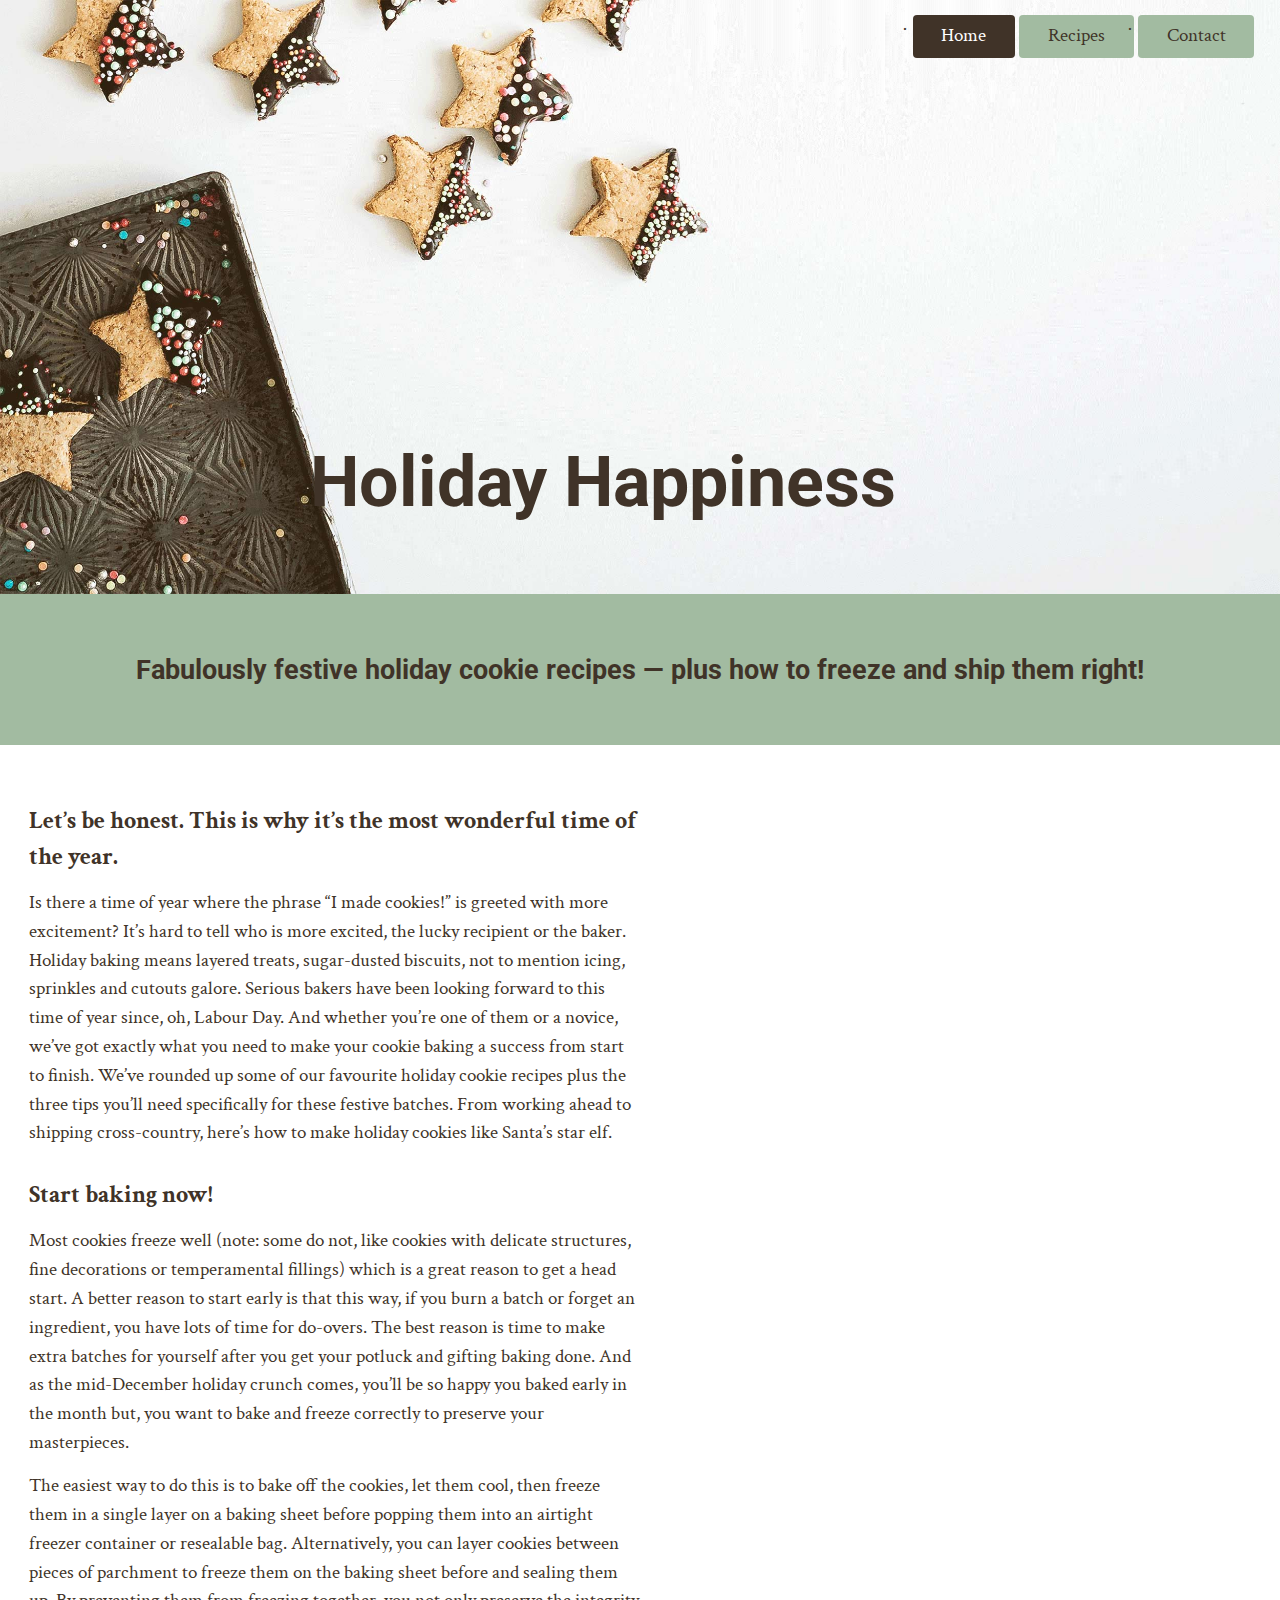
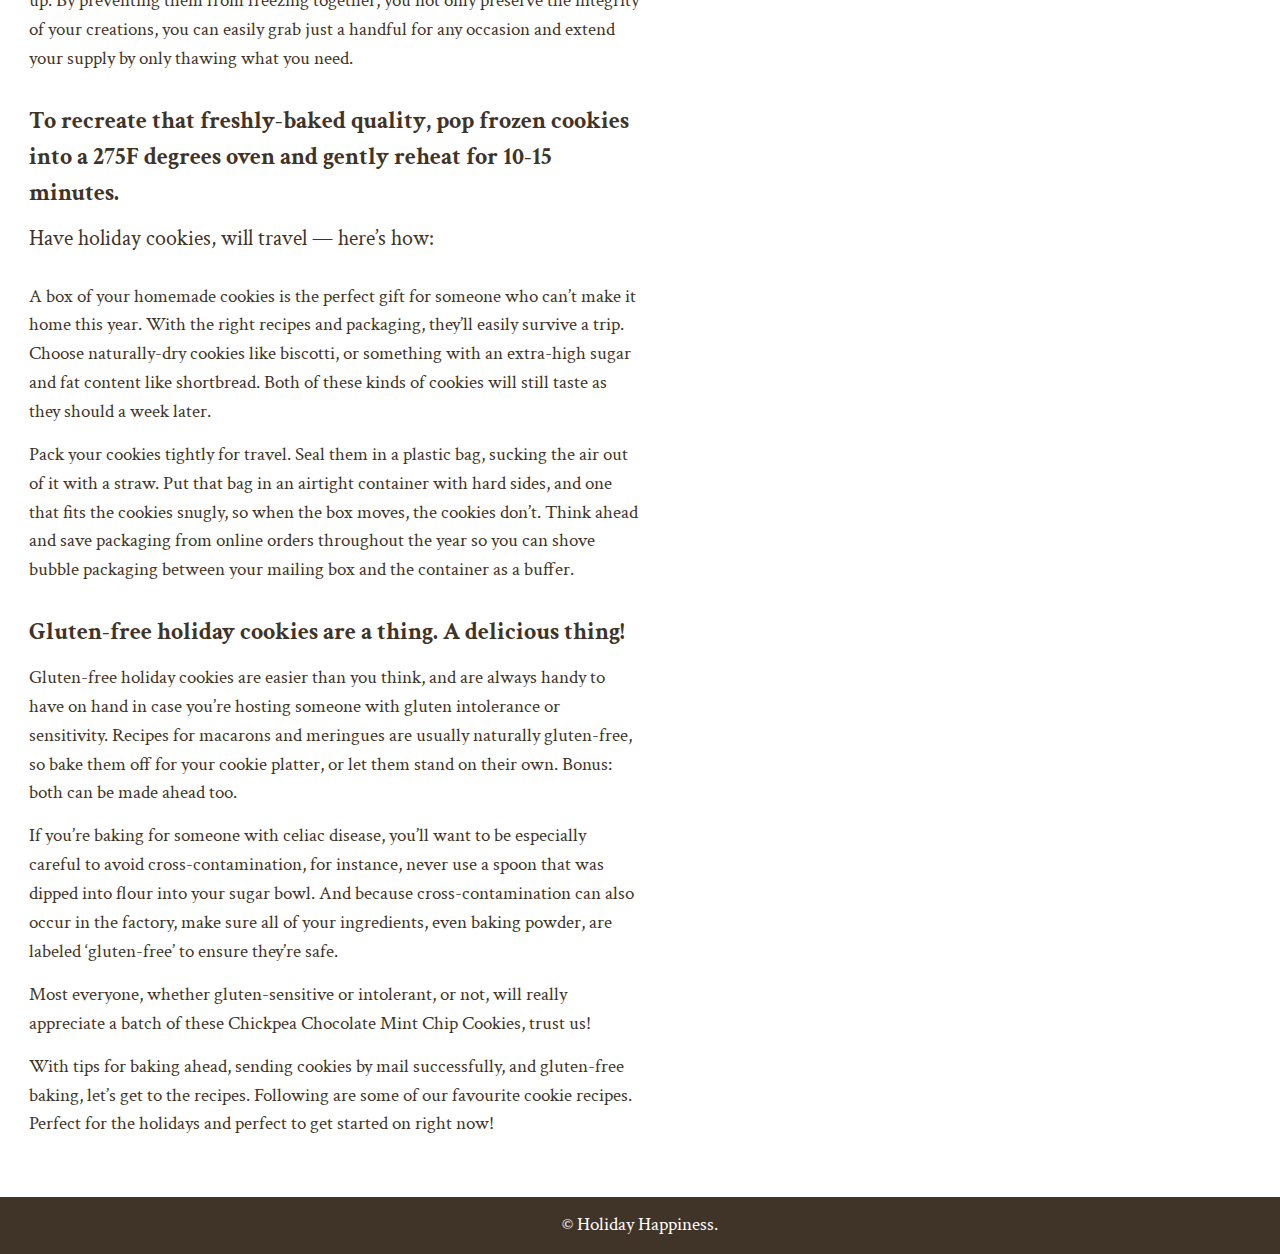
<file: index.html>
<!DOCTYPE html>
<html lang="en-ca">
<head>
  <meta charset="utf-8">
  <title>Responsive Recipe Book</title>
  <link href="css/modules.css" rel="stylesheet">
  <link href="css/grid.css" rel="stylesheet">
  <link href="css/type.css" rel="stylesheet">
  <link href="css/main.css" rel="stylesheet">
  <link href="favicon-196.png" rel="icon" type="image/png">
  <link href="favicon.ico" rel="shortcut icon">
  <meta name="viewport" content="width=device-width,initial-scale=1">
  <link href="https://fonts.googleapis.com/css?family=Crimson+Text:400,400i,600,600i,700|Roboto:300,300i,400,400i,500,500i,700&display=swap" rel="stylesheet">
</head>
<body>

  <ul class="skip-links">
    <li><a href="#nav">Jump to navigation</a></li>
    <li><a href="#main">Jump to main content</a></li>
    <li><a href="#article">Jump to article</a></li>
    <li><a href="#section">Jump to section</a></li>
  </ul>

  <header role="banner" class="relative">
    <img class="img-flex" src="images/banner.jpg" alt="">
    <div class="absolute banner-nav">
      <nav role="navigation" id="nav">
        <ul class="nav">
          <li><a class="current pad-t-1-4 pad-b-1-4 gutter" href="index.html">Home</a></li>
          <li><a class="pad-t-1-4 pad-b-1-4 gutter" href="recipes.html">Recipes</a></li>
          <li><a class="pad-t-1-4 pad-b-1-4 gutter" href="contact.html">Contact</a></li>
        </ul>
      </nav>
    </div>
    <div class="banner-title absolute">
      <h1 class="tenamega">Holiday Happiness</h1>
    </div>
    <h2 class="pad-top-double pad-bottom-double tera">Fabulously festive holiday cookie recipes — plus how to freeze and ship them right!</h2>
  </header>

  <main class="grid island" role="main" id="main" tabindex="0">
    <section class="unit xs-1 s-1 m-1-2 l-1-2 xl-1-2" id="section">
      <p class="giga bold push-1-2">Let’s be honest. This is why it’s the most wonderful time of the year.</p>
      <p>Is there a time of year where the phrase “I made cookies!” is greeted with more excitement? It’s hard to tell who is more excited, the lucky recipient or the baker. Holiday baking means layered treats, sugar-dusted biscuits, not to mention icing, sprinkles and cutouts galore. Serious bakers have been looking forward to this time of year since, oh, Labour Day. And whether you’re one of them or a novice, we’ve got exactly what you need to make your cookie baking a success from start to finish. We’ve rounded up some of our favourite holiday cookie recipes plus the three tips you’ll need specifically for these festive batches. From working ahead to shipping cross-country, here’s how to make holiday cookies like Santa’s star elf.</p>
      <p class="giga bold push-1-2">Start baking now!</p>
      <p class="push-1-2">Most cookies freeze well (note: some do not, like cookies with delicate structures, fine decorations or temperamental fillings) which is a great reason to get a head start. A better reason to start early is that this way, if you burn a batch or forget an ingredient, you have lots of time for do-overs. The best reason is time to make extra batches for yourself after you get your potluck and gifting baking done. And as the mid-December holiday crunch comes, you’ll be so happy you baked early in the month but, you want to bake and freeze correctly to preserve your masterpieces.</p>
      <p>The easiest way to do this is to bake off the cookies, let them cool, then freeze them in a single layer on a baking sheet before popping them into an airtight freezer container or resealable bag. Alternatively, you can layer cookies between pieces of parchment to freeze them on the baking sheet before and sealing them up. By preventing them from freezing together, you not only preserve the integrity of your creations, you can easily grab just a handful for any occasion and extend your supply by only thawing what you need.</p>
      <p class="giga bold push-1-2">To recreate that freshly-baked quality, pop frozen cookies into a 275F degrees oven and gently reheat for 10-15 minutes.</p>
      <p class="mega">Have holiday cookies, will travel — here’s how:</p>
      <p class="push-1-2">A box of your homemade cookies is the perfect gift for someone who can’t make it home this year. With the right recipes and packaging, they’ll easily survive a trip. Choose naturally-dry cookies like biscotti, or something with an extra-high sugar and fat content like shortbread. Both of these kinds of cookies will still taste as they should a week later.</p>
      <p>Pack your cookies tightly for travel. Seal them in a plastic bag, sucking the air out of it with a straw. Put that bag in an airtight container with hard sides, and one that fits the cookies snugly, so when the box moves, the cookies don’t. Think ahead and save packaging from online orders throughout the year so you can shove bubble packaging between your mailing box and the container as a buffer.</p>
      <p class="giga bold push-1-2">Gluten-free holiday cookies are a thing. A delicious thing!</p>
      <p class="push-1-2">Gluten-free holiday cookies are easier than you think, and are always handy to have on hand in case you’re hosting someone with gluten intolerance or sensitivity. Recipes for macarons and meringues are usually naturally gluten-free, so bake them off for your cookie platter, or let them stand on their own. Bonus: both can be made ahead too.</p>
      <p class="push-1-2">If you’re baking for someone with celiac disease, you’ll want to be especially careful to avoid cross-contamination, for instance, never use a spoon that was dipped into flour into your sugar bowl. And because cross-contamination can also occur in the factory, make sure all of your ingredients, even baking powder, are labeled ‘gluten-free’ to ensure they’re safe.</p>
      <p class="push-1-2">Most everyone, whether gluten-sensitive or intolerant, or not, will really appreciate a batch of these Chickpea Chocolate Mint Chip Cookies, trust us!</p>
      <p>With tips for baking ahead, sending cookies by mail successfully, and gluten-free baking, let’s get to the recipes. Following are some of our favourite cookie recipes. Perfect for the holidays and perfect to get started on right now!</p>
    </section>
  </main>

  <footer role="contentinfo" class="nino">© Holiday Happiness.</footer>
</body>
</html>
</file>
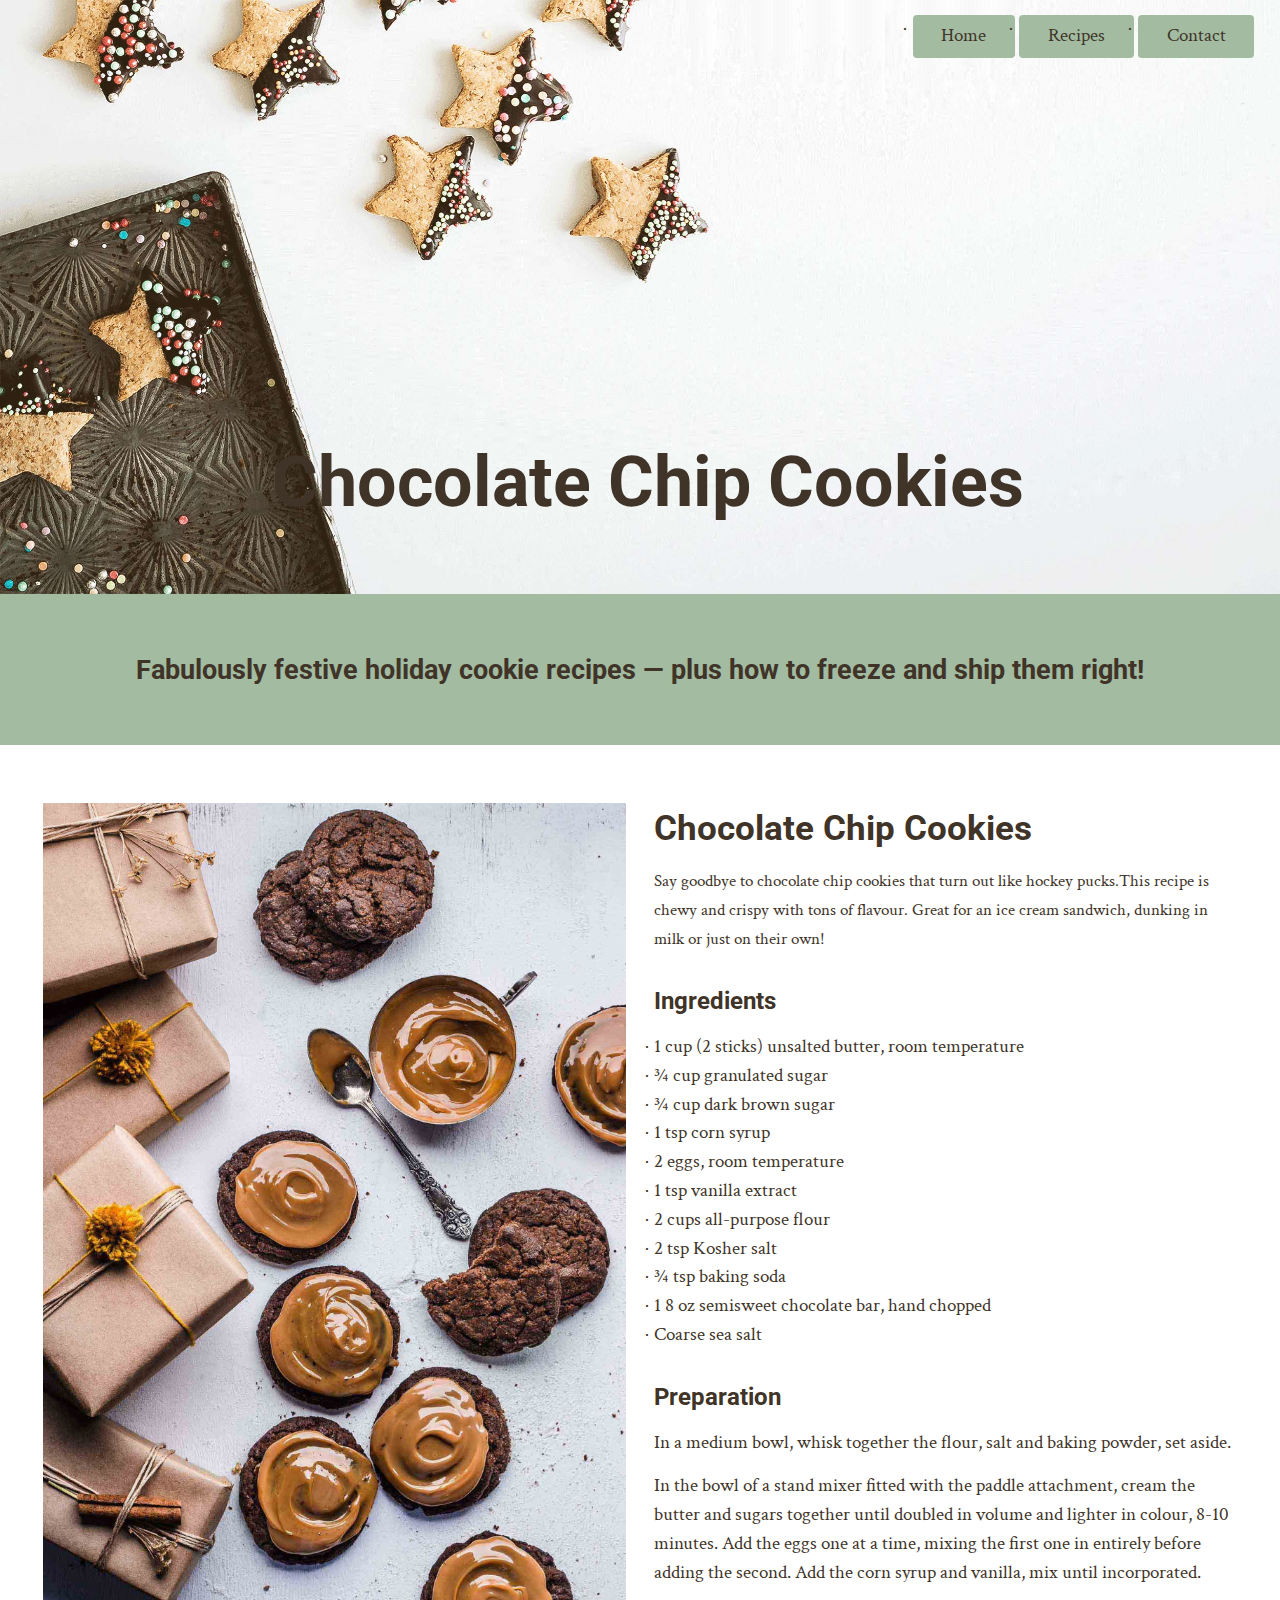
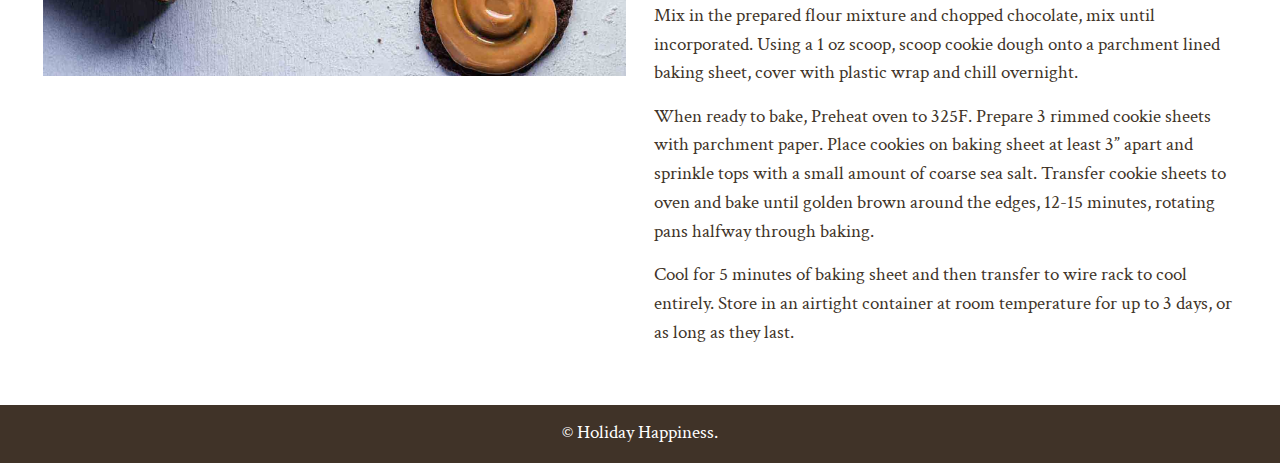
<file: chocolate-chip.html>
<!DOCTYPE html>
<html lang="en-ca">
<head>
  <meta charset="utf-8">
  <title>Responsive Recipe Book</title>
  <link href="css/modules.css" rel="stylesheet">
  <link href="css/grid.css" rel="stylesheet">
  <link href="css/type.css" rel="stylesheet">
  <link href="css/main.css" rel="stylesheet">
  <link href="favicon-196.png" rel="icon" type="image/png">
  <link href="favicon.ico" rel="shortcut icon">
  <meta name="viewport" content="width=device-width,initial-scale=1">
  <link href="https://fonts.googleapis.com/css?family=Crimson+Text:400,400i,600,600i,700|Roboto:300,300i,400,400i,500,500i,700&display=swap" rel="stylesheet">
</head>
<body>

  <ul class="skip-links">
    <li><a href="#nav">Jump to navigation</a></li>
    <li><a href="#main">Jump to main content</a></li>
    <li><a href="#article">Jump to article</a></li>
    <li><a href="#section">Jump to section</a></li>
  </ul>

  <header role="banner" class="banner relative">
    <img class="img-flex" src="images/banner.jpg" alt="">
    <div class="absolute banner-nav">
      <nav role="navigation" id="nav">
        <ul class="nav">
          <li><a class="pad-t-1-4 pad-b-1-4 gutter" href="index.html">Home</a></li>
          <li><a class="pad-t-1-4 pad-b-1-4 gutter" href="recipes.html">Recipes</a></li>
          <li><a class="pad-t-1-4 pad-b-1-4 gutter" href="contact.html">Contact</a></li>
        </ul>
      </nav>
    </div>
    <div class="absolute recipe1">
      <h1 class="tenamega">Chocolate Chip Cookies</h1>
    </div>
    <h2 class="pad-top-double pad-bottom-double tera">Fabulously festive holiday cookie recipes — plus how to freeze and ship them right!</h2>
  </header>
  <main role="main" class="grid island" id="main">
    <div class="unit xs-1 s-1 m-1-2 l-1-2 xl-1-2 gutter-1-2">
      <img class="img-flex" src="images/chocolate-chip.jpg" alt="">
    </div>
    <article class="unit xs-1 s-1 m-1-2 l-1-2 xl-1-2 gutter-1-2" id="article">
      <h2 class="exa push-1-2">Chocolate Chip Cookies</h2>
      <p class="milli">Say goodbye to chocolate chip cookies that turn out like hockey pucks.This recipe is chewy and crispy with tons of flavour. Great for an ice cream sandwich, dunking in milk or just on their own!</p>
      <h3 class="giga push-1-2">Ingredients</h3>
      <ul>
        <li>1 cup (2 sticks) unsalted butter, room temperature</li>
        <li>¾ cup granulated sugar</li>
        <li>¾ cup dark brown sugar</li>
        <li>1 tsp corn syrup</li>
        <li>2 eggs, room temperature</li>
        <li>1 tsp vanilla extract</li>
        <li>2 cups all-purpose flour</li>
        <li>2 tsp Kosher salt</li>
        <li>¾ tsp baking soda</li>
        <li>1 8 oz semisweet chocolate bar, hand chopped</li>
        <li>Coarse sea salt</li>
      </ul>
      <h3 class="giga push-1-2">Preparation</h3>
      <p class="push-1-2">In a medium bowl, whisk together the flour, salt and baking powder, set aside.</p>
      <p class="push-1-2">In the bowl of a stand mixer fitted with the paddle attachment, cream the butter and sugars together until doubled in volume and lighter in colour, 8-10 minutes. Add the eggs one at a time, mixing the first one in entirely before adding the second. Add the corn syrup and vanilla, mix until incorporated.</p>
      <p class="push-1-2">Mix in the prepared flour mixture and chopped chocolate, mix until incorporated. Using a 1 oz scoop, scoop cookie dough onto a parchment lined baking sheet, cover with plastic wrap and chill overnight.</p>
      <p class="push-1-2">When ready to bake, Preheat oven to 325F. Prepare 3 rimmed cookie sheets with parchment paper. Place cookies on baking sheet at least 3” apart and sprinkle tops with a small amount of coarse sea salt. Transfer cookie sheets to oven and bake until golden brown around the edges, 12-15 minutes, rotating pans halfway through baking.</p>
      <p>Cool for 5 minutes of baking sheet and then transfer to wire rack to cool entirely. Store in an airtight container at room temperature for up to 3 days, or as long as they last.</p>
    </article>
  </main>

  <footer role="contentinfo">© Holiday Happiness.</footer>
</body>
</html>
</file>
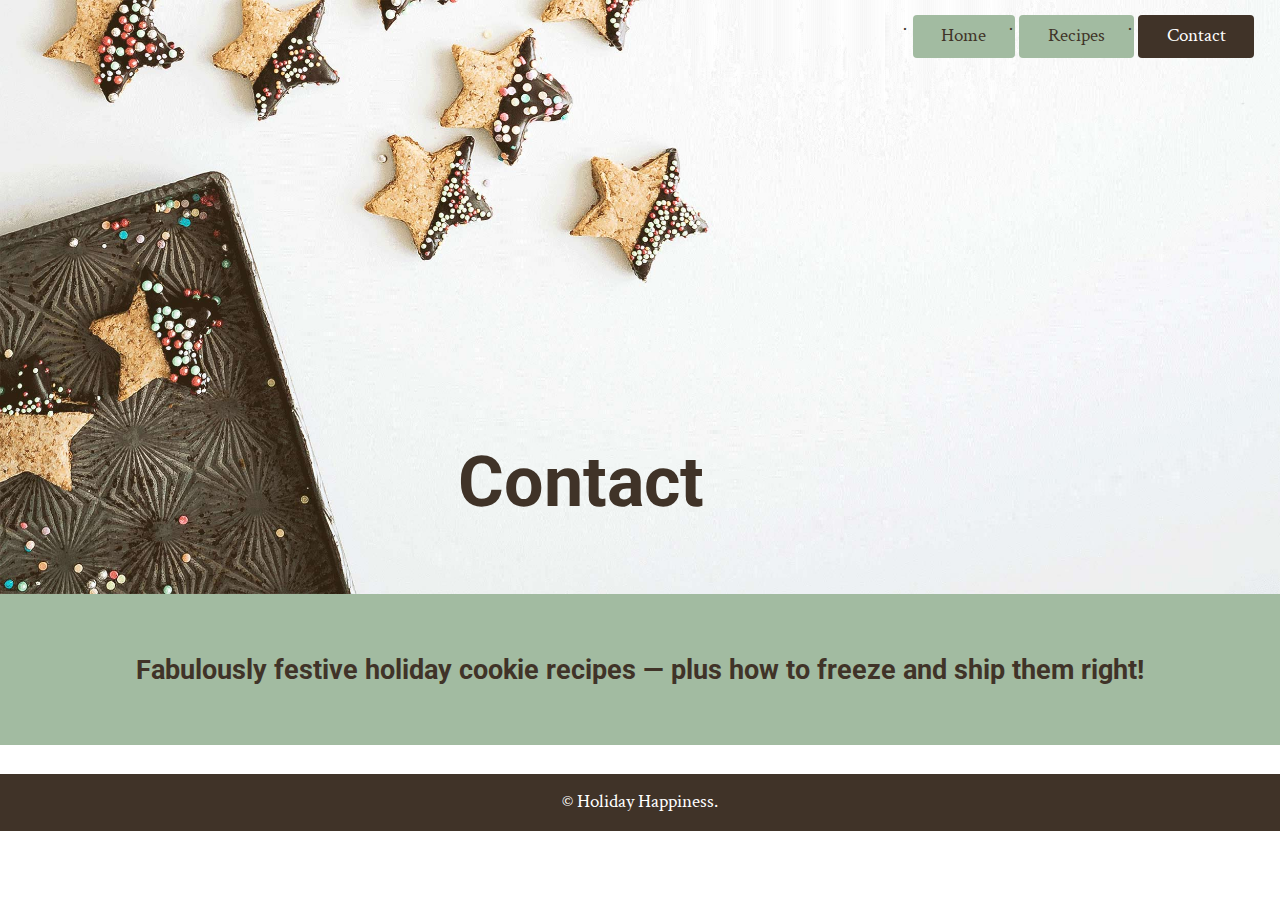
<file: contact.html>
<!DOCTYPE html>
<html lang="en-ca">
<head>
  <meta charset="utf-8">
  <title>Responsive Recipe Book</title>
  <link href="css/modules.css" rel="stylesheet">
  <link href="css/grid.css" rel="stylesheet">
  <link href="css/type.css" rel="stylesheet">
  <link href="css/main.css" rel="stylesheet">
  <link href="favicon-196.png" rel="icon" type="image/png">
  <link href="favicon.ico" rel="shortcut icon">
  <meta name="viewport" content="width=device-width,initial-scale=1">
  <link href="https://fonts.googleapis.com/css?family=Crimson+Text:400,400i,600,600i,700|Roboto:300,300i,400,400i,500,500i,700&display=swap" rel="stylesheet">
  </head>
  <body>

    <ul class="skip-links">
      <li><a href="#nav">Jump to navigation</a></li>
      <li><a href="#main">Jump to main content</a></li>
      <li><a href="#article">Jump to article</a></li>
      <li><a href="#section">Jump to section</a></li>
    </ul>

  <header role="banner" class="relative">
    <img class="img-flex" src="images/banner.jpg" alt="">
    <div class="absolute banner-nav">
      <nav role="navigation" id="nav">
        <ul class="nav">
          <li><a class="pad-t-1-4 pad-b-1-4 gutter" href="index.html">Home</a></li>
          <li><a class="pad-t-1-4 pad-b-1-4 gutter" href="recipes.html">Recipes</a></li>
          <li><a class="current pad-t-1-4 pad-b-1-4 gutter" href="contact.html">Contact</a></li>
        </ul>
      </nav>
    </div>
    <div class="absolute banner-title2">
      <h1 class="tenamega">Contact</h1>
    </div>
    <h2 class="pad-top-double pad-bottom-double tera">Fabulously festive holiday cookie recipes — plus how to freeze and ship them right!</h2>
  </header>
  <main role="main" id="main">

  </main>
  <footer role="contentinfo">© Holiday Happiness.</footer>
</body>
</html>
</file>
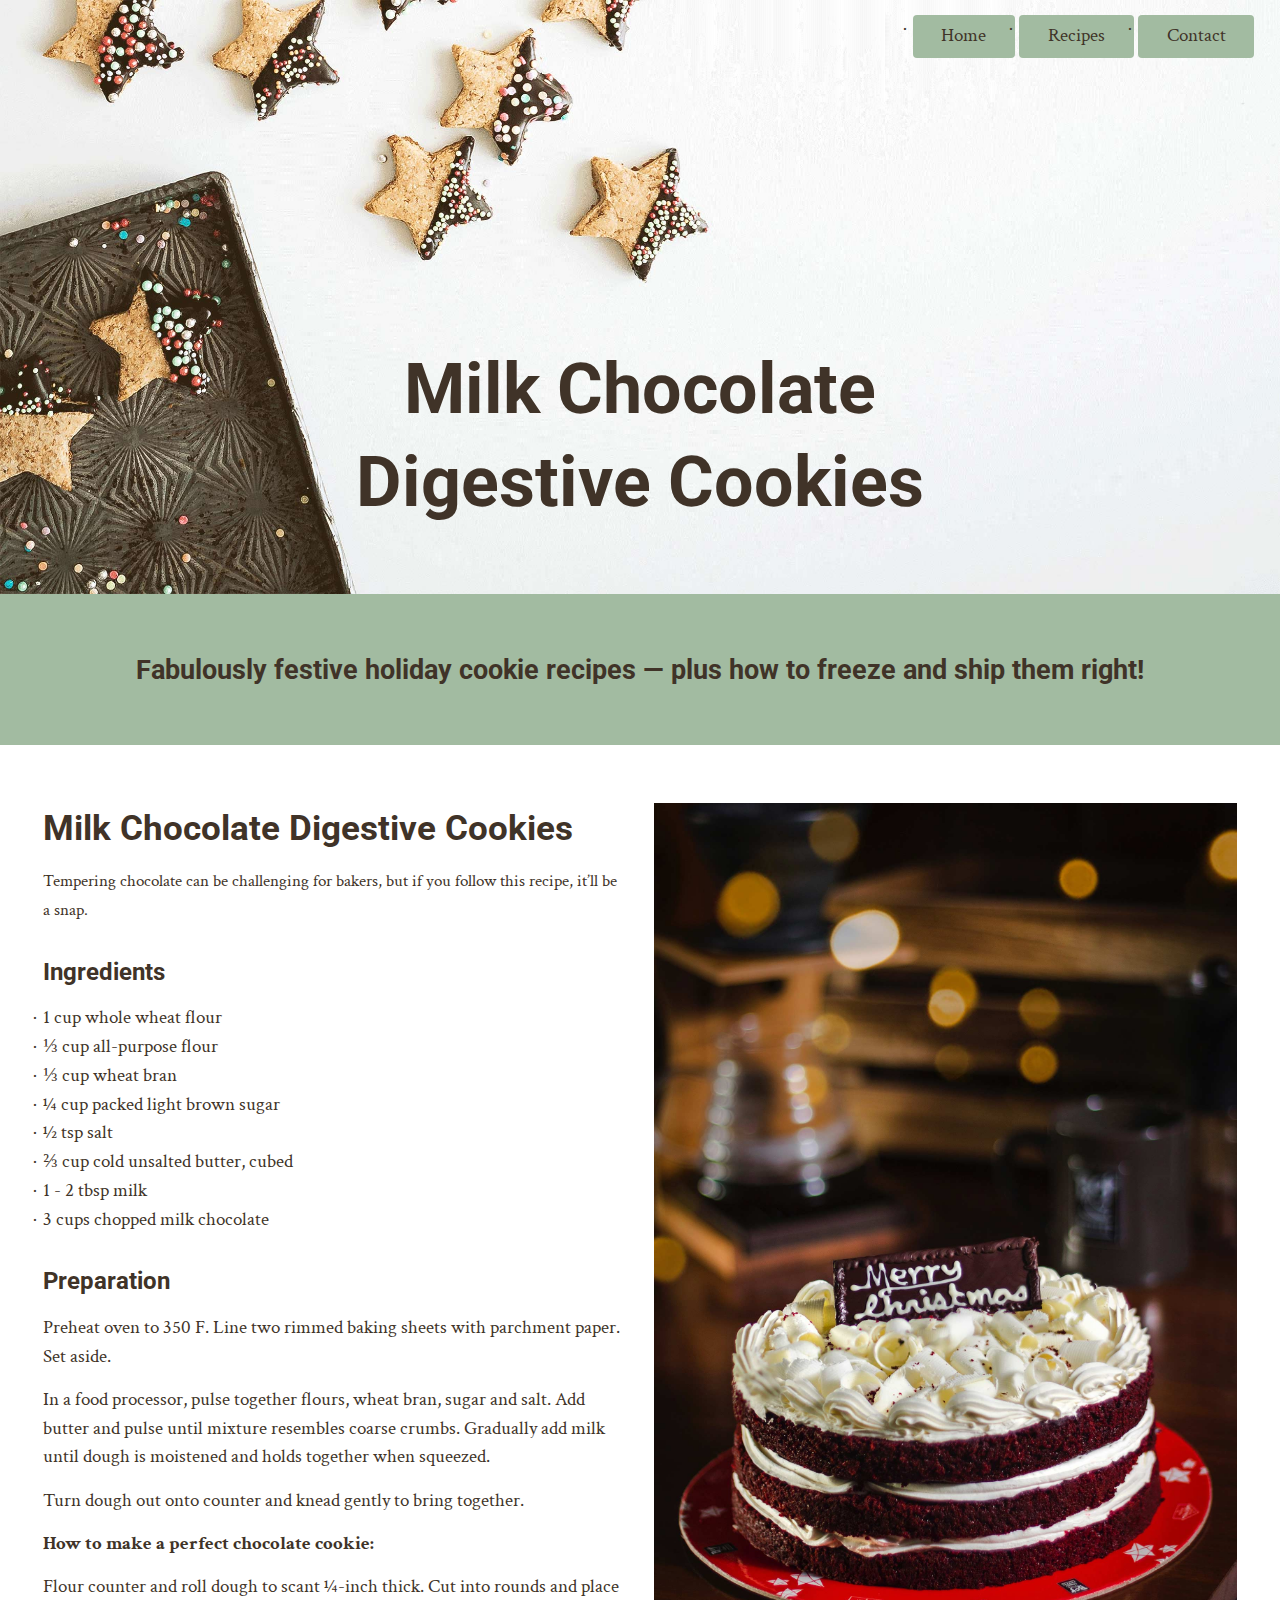
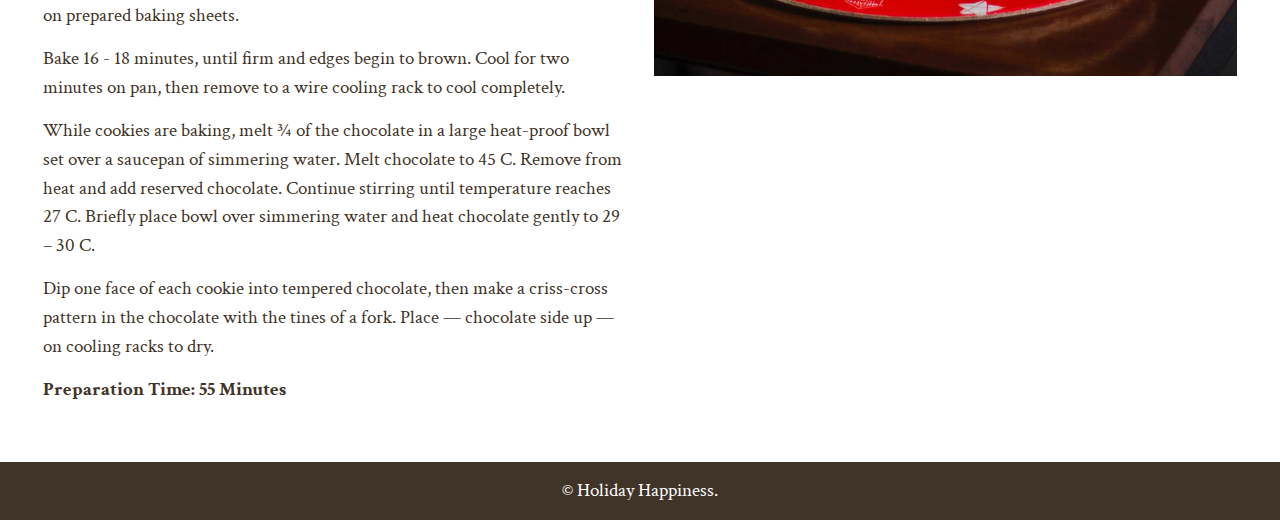
<file: milk-chocolate.html>
<!DOCTYPE html>
<html lang="en-ca">
<head>
  <meta charset="utf-8">
  <title>Responsive Recipe Book</title>
  <link href="css/modules.css" rel="stylesheet">
  <link href="css/grid.css" rel="stylesheet">
  <link href="css/type.css" rel="stylesheet">
  <link href="css/main.css" rel="stylesheet">
  <link href="favicon-196.png" rel="icon" type="image/png">
  <link href="favicon.ico" rel="shortcut icon">
  <meta name="viewport" content="width=device-width,initial-scale=1">
  <link href="https://fonts.googleapis.com/css?family=Crimson+Text:400,400i,600,600i,700|Roboto:300,300i,400,400i,500,500i,700&display=swap" rel="stylesheet">
</head>
<body>

  <ul class="skip-links">
    <li><a href="#nav">Jump to navigation</a></li>
    <li><a href="#main">Jump to main content</a></li>
    <li><a href="#article">Jump to article</a></li>
    <li><a href="#section">Jump to section</a></li>
  </ul>

  <header role="banner" class="banner relative">
    <img class="img-flex" src="images/banner.jpg" alt="">
    <div class="absolute banner-nav">
      <nav role="navigation" id="nav">
        <ul class="nav">
          <li><a class="pad-t-1-4 pad-b-1-4 gutter" href="index.html">Home</a></li>
          <li><a class="pad-t-1-4 pad-b-1-4 gutter" href="recipes.html">Recipes</a></li>
          <li><a class="pad-t-1-4 pad-b-1-4 gutter" href="contact.html">Contact</a></li>
        </ul>
      </nav>
    </div>
    <div class="absolute recipe2">
      <h1 class="tenamega">Milk Chocolate Digestive Cookies</h1>
    </div>
    <h2 class="pad-top-double pad-bottom-double tera">Fabulously festive holiday cookie recipes — plus how to freeze and ship them right!</h2>
  </header>
  <main role="main" class="grid island" id="main">
    <article class="unit xs-1 s-1 m-1-2 l-1-2 xl-1-2 gutter-1-2">
      <h2 class="exa push-1-2">Milk Chocolate Digestive Cookies</h2>
      <p class="milli">Tempering chocolate can be challenging for bakers, but if you follow this recipe, it’ll be a snap.</p>
      <h3 class="giga push-1-2">Ingredients</h3>
      <ul>
        <li>1 cup whole wheat flour</li>
        <li>⅓ cup all-purpose flour</li>
        <li>⅓ cup wheat bran</li>
        <li>¼ cup packed light brown sugar</li>
        <li>½ tsp salt</li>
        <li>⅔ cup cold unsalted butter, cubed</li>
        <li>1 - 2 tbsp milk</li>
        <li>3 cups chopped milk chocolate</li>
      </ul>
      <h3 class="giga push-1-2">Preparation</h3>
      <p class="push-1-2">Preheat oven to 350 F. Line two rimmed baking sheets with parchment paper. Set aside.</p>
      <p class="push-1-2">In a food processor, pulse together flours, wheat bran, sugar and salt. Add butter and pulse until mixture resembles coarse crumbs. Gradually add milk until dough is moistened and holds together when squeezed.</p>
      <p class="push-1-2">Turn dough out onto counter and knead gently to bring together.</p>
      <p class="push-1-2 bold">How to make a perfect chocolate cookie:</p>
      <p class="push-1-2">Flour counter and roll dough to scant ¼-inch thick. Cut into rounds and place on prepared baking sheets.</p>
      <p class="push-1-2">Bake 16 - 18 minutes, until firm and edges begin to brown. Cool for two minutes on pan, then remove to a wire cooling rack to cool completely.</p>
      <p class="push-1-2">While cookies are baking, melt ¾ of the chocolate in a large heat-proof bowl set over a saucepan of simmering water. Melt chocolate to 45 C. Remove from heat and add reserved chocolate. Continue stirring until temperature reaches 27 C. Briefly place bowl over simmering water and heat chocolate gently to 29 – 30 C.</p>
      <p class="push-1-2">Dip one face of each cookie into tempered chocolate, then make a criss-cross pattern in the chocolate with the tines of a fork. Place — chocolate side up — on cooling racks to dry.</p>
      <p class="bold">Preparation Time: 55 Minutes</p>
    </article>
    <div class="unit xs-1 s-1 m-1-2 l-1-2 xl-1-2 gutter-1-2">
      <img class="img-flex" src="images/milk-chocolate.jpg" alt="">
    </div>
  </main>

  <footer role="contentinfo">© Holiday Happiness.</footer>
</body>
</html>
</file>
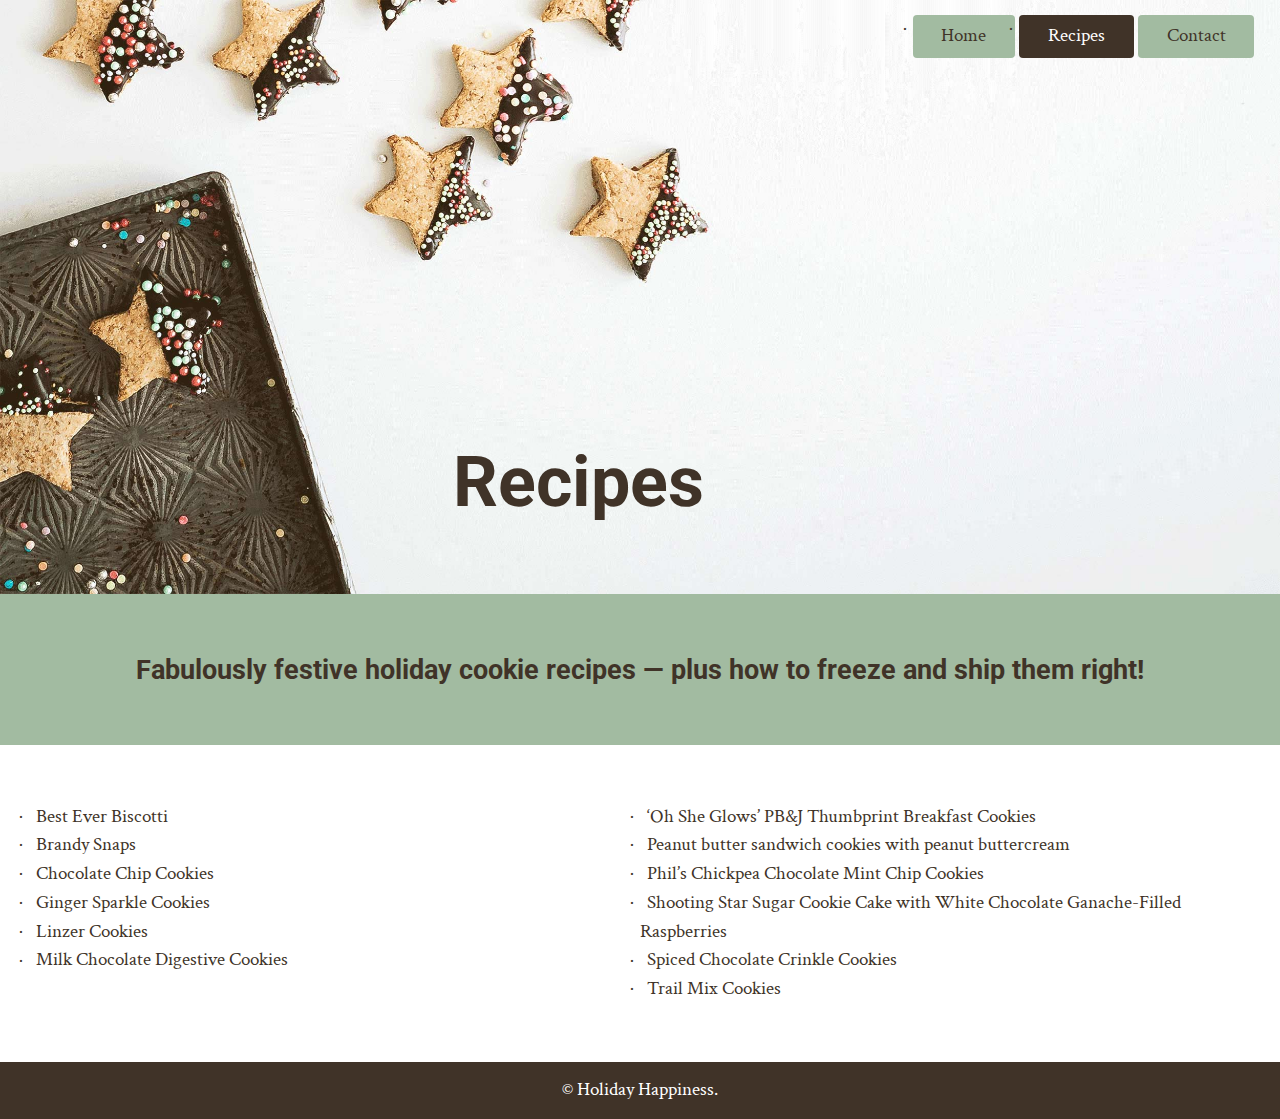
<file: recipes.html>
<!DOCTYPE html>
<html lang="en-ca">
<head>
  <meta charset="utf-8">
  <title>Responsive Recipe Book</title>
  <link href="css/modules.css" rel="stylesheet">
  <link href="css/grid.css" rel="stylesheet">
  <link href="css/type.css" rel="stylesheet">
  <link href="css/main.css" rel="stylesheet">
  <link href="favicon-196.png" rel="icon" type="image/png">
  <link href="favicon.ico" rel="shortcut icon">
  <meta name="viewport" content="width=device-width,initial-scale=1">
  <link href="https://fonts.googleapis.com/css?family=Crimson+Text:400,400i,600,600i,700|Roboto:300,300i,400,400i,500,500i,700&display=swap" rel="stylesheet">
</head>
<body>

  <ul class="skip-links">
    <li><a href="#nav">Jump to navigation</a></li>
    <li><a href="#main">Jump to main content</a></li>
    <li><a href="#article">Jump to article</a></li>
    <li><a href="#section">Jump to section</a></li>
  </ul>

  <header role="banner" class="banner relative">
    <img class="img-flex" src="images/banner.jpg" alt="">
    <div class="absolute banner-nav">
      <nav role="navigation" id="nav">
        <ul class="nav">
          <li><a class="pad-t-1-4 pad-b-1-4 gutter" href="index.html">Home</a></li>
          <li><a class="current pad-t-1-4 pad-b-1-4 gutter" href="recipes.html">Recipes</a></li>
          <li><a class="pad-t-1-4 pad-b-1-4 gutter" href="contact.html">Contact</a></li>
        </ul>
      </nav>
    </div>
    <div class="absolute banner-title2">
      <h1 class="tenamega">Recipes</h1>
    </div>
    <h2 class="pad-top-double pad-bottom-double tera">Fabulously festive holiday cookie recipes — plus how to freeze and ship them right!</h2>
  </header>
  <main role="main" class="grid island" id="main">
    <section class="unit xs-1 s-1 m-1-2 l-1-2 xl-1-2" id="section">
      <ul>
        <li><a class="island-1-4" href="#">Best Ever Biscotti</a></li>
        <li><a class="island-1-4" href="#">Brandy Snaps</a></li>
        <li><a class="hover island-1-4" href="chocolate-chip.html">Chocolate Chip Cookies</a></li>
        <li><a class="island-1-4" href="#">Ginger Sparkle Cookies</a></li>
        <li><a class="island-1-4" href="#">Linzer Cookies</a></li>
        <li><a class="hover island-1-4" href="milk-chocolate.html">Milk Chocolate Digestive Cookies</a></li>
      </ul>
    </section>
    <section class="unit xs-1 s-1 m-1-2 l-1-2 xl-1-2" id="section">
      <ul>
        <li><a class="island-1-4" href="#">‘Oh She Glows’ PB&J Thumbprint Breakfast Cookies</a></li>
        <li><a class="island-1-4" href="#">Peanut butter sandwich cookies with peanut buttercream</a></li>
        <li><a class="island-1-4" href="#">Phil’s Chickpea Chocolate Mint Chip Cookies</a></li>
        <li><a class="island-1-4" href="#">Shooting Star Sugar Cookie Cake with White Chocolate Ganache-Filled Raspberries</a></li>
        <li><a class="hover island-1-4" href="spiced-chocolate.html">Spiced Chocolate Crinkle Cookies</a></li>
        <li><a class="hover island-1-4" href="trail-mix.html">Trail Mix Cookies</a></li>
      </ul>
    </section>
  </main>

  <footer role="contentinfo">© Holiday Happiness.</footer>
</body>
</html>
</file>
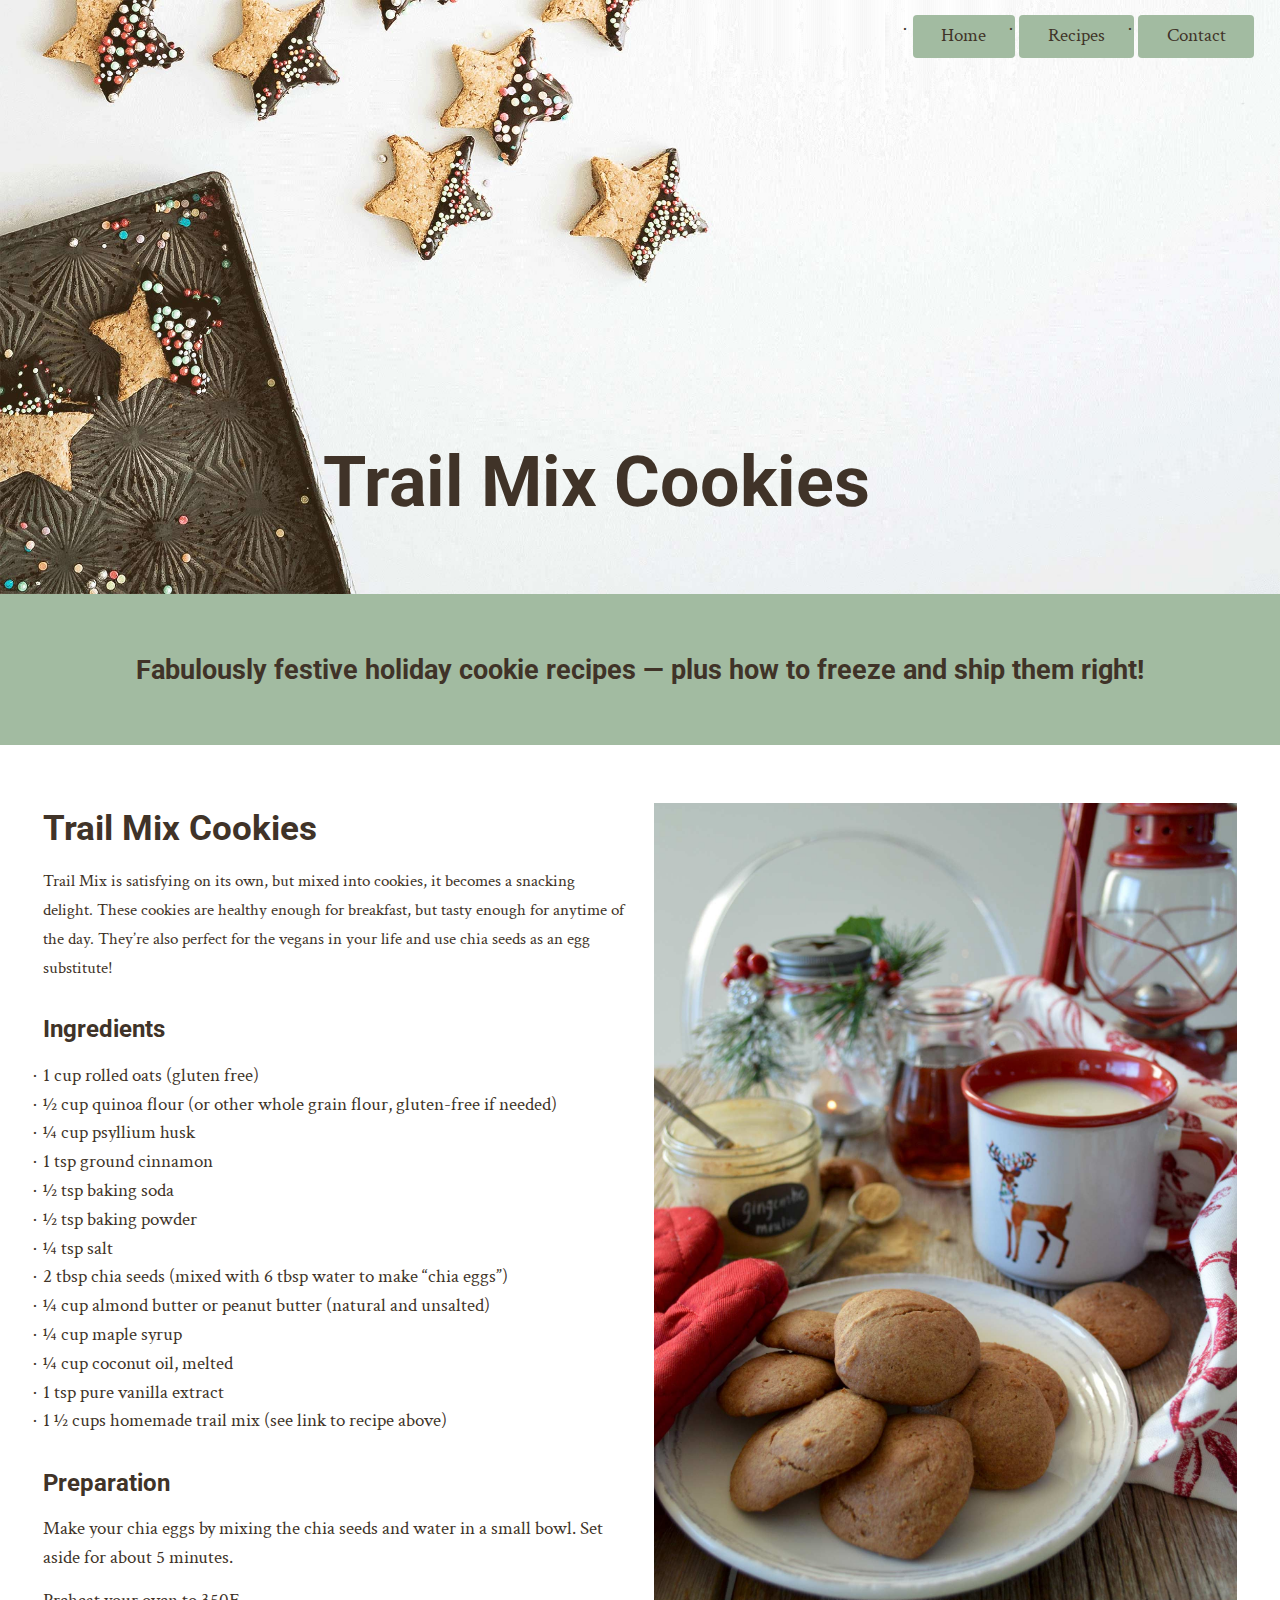
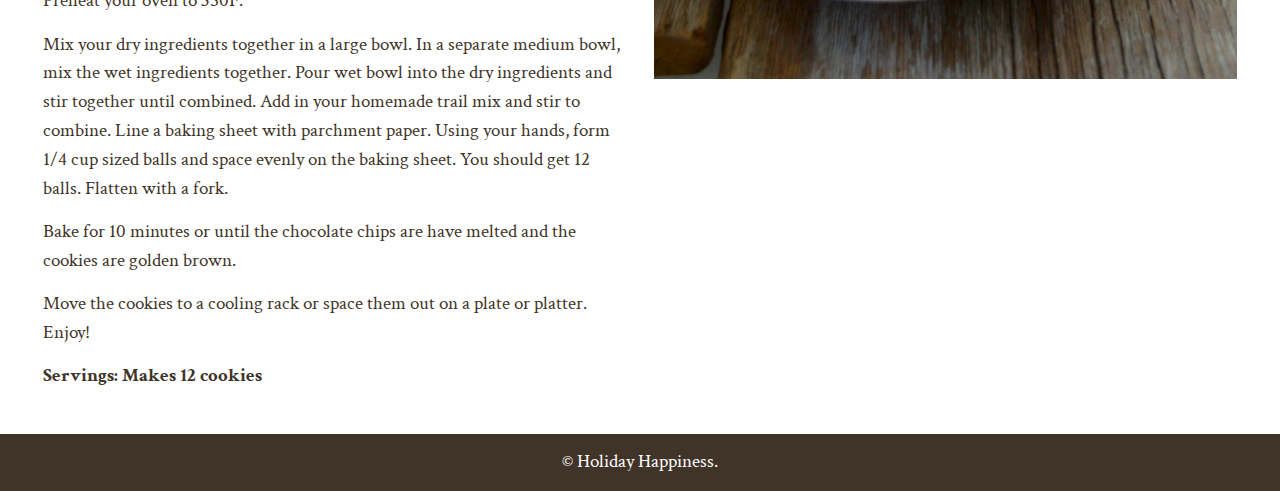
<file: trail-mix.html>
<!DOCTYPE html>
<html lang="en-ca">
<head>
  <meta charset="utf-8">
  <title>Responsive Recipe Book</title>
  <link href="css/modules.css" rel="stylesheet">
  <link href="css/grid.css" rel="stylesheet">
  <link href="css/type.css" rel="stylesheet">
  <link href="css/main.css" rel="stylesheet">
  <link href="favicon-196.png" rel="icon" type="image/png">
  <link href="favicon.ico" rel="shortcut icon">
  <meta name="viewport" content="width=device-width,initial-scale=1">
  <link href="https://fonts.googleapis.com/css?family=Crimson+Text:400,400i,600,600i,700|Roboto:300,300i,400,400i,500,500i,700&display=swap" rel="stylesheet">
</head>
<body>

  <ul class="skip-links">
    <li><a href="#nav">Jump to navigation</a></li>
    <li><a href="#main">Jump to main content</a></li>
    <li><a href="#article">Jump to article</a></li>
    <li><a href="#section">Jump to section</a></li>
  </ul>

  <header role="banner" class="banner relative">
    <img class="img-flex" src="images/banner.jpg" alt="">
    <div class="absolute banner-nav">
      <nav role="navigation" id="nav">
        <ul class="nav">
          <li><a class="pad-t-1-4 pad-b-1-4 gutter" href="index.html">Home</a></li>
          <li><a class="pad-t-1-4 pad-b-1-4 gutter" href="recipes.html">Recipes</a></li>
          <li><a class="pad-t-1-4 pad-b-1-4 gutter" href="contact.html">Contact</a></li>
        </ul>
      </nav>
    </div>
    <div class="absolute recipe3">
      <h1 class="tenamega">Trail Mix Cookies</h1>
    </div>
    <h2 class="pad-top-double pad-bottom-double tera">Fabulously festive holiday cookie recipes — plus how to freeze and ship them right!</h2>
  </header>
  <main role="main" class="grid island" id="main">
    <article class="unit xs-1 s-1 m-1-2 l-1-2 xl-1-2 gutter-1-2" id="article">
      <h2 class="exa push-1-2">Trail Mix Cookies</h2>
      <p class="milli">Trail Mix is satisfying on its own, but mixed into cookies, it becomes a snacking delight. These cookies are healthy enough for breakfast, but tasty enough for anytime of the day. They’re also perfect for the vegans in your life and use chia seeds as an egg substitute!</p>
      <h3 class="giga push-1-2">Ingredients</h3>
      <ul>
        <li>1 cup rolled oats (gluten free)</li>
        <li>½ cup quinoa flour (or other whole grain flour, gluten-free if needed)</li>
        <li>¼ cup psyllium husk</li>
        <li>1 tsp ground cinnamon</li>
        <li>½ tsp baking soda</li>
        <li>½ tsp baking powder</li>
        <li>¼ tsp salt</li>
        <li>2 tbsp chia seeds (mixed with 6 tbsp water to make “chia eggs”)</li>
        <li>¼ cup almond butter or peanut butter (natural and unsalted)</li>
        <li>¼ cup maple syrup</li>
        <li>¼ cup coconut oil, melted</li>
        <li>1 tsp pure vanilla extract</li>
        <li>1 ½ cups homemade trail mix (see link to recipe above)</li>
      </ul>
      <h3 class="giga push-1-2">Preparation</h3>
      <p class="push-1-2">Make your chia eggs by mixing the chia seeds and water in a small bowl. Set aside for about 5 minutes.</p>
      <p class="push-1-2">Preheat your oven to 350F.</p>
      <p class="push-1-2">Mix your dry ingredients together in a large bowl. In a separate medium bowl, mix the wet ingredients together. Pour wet bowl into the dry ingredients and stir together until combined. Add in your homemade trail mix and stir to combine. Line a baking sheet with parchment paper. Using your hands, form 1/4 cup sized balls and space evenly on the baking sheet. You should get 12 balls. Flatten with a fork.</p>
      <p class="push-1-2">Bake for 10 minutes or until the chocolate chips are have melted and the cookies are golden brown.</p>
      <p class="push-1-2">Move the cookies to a cooling rack or space them out on a plate or platter. Enjoy!</p>
      <p class="push-1-2 bold">Servings: Makes 12 cookies</p>
    </article>
    <div class="unit xs-1 s-1 m-1-2 l-1-2 xl-1-2 gutter-1-2">
      <img class="img-flex" src="images/trail-mix.jpg" alt="">
    </div>
  </main>

  <footer role="contentinfo">© Holiday Happiness.</footer>
</body>
</html>
</file>
<file: css/modules.css>
/*
 * Modulifier || Code released under the UNLICENSE
 * Code under other copyrights & licenses listed below.
 * https://modulifier.web-dev.tools/#responsive;images;list-group;embed;media-object;icons;hidden;positioning;nice-lists;forms;buttons;accessibility;print
 */

@-moz-viewport { width: device-width; scale: 1; }
@-ms-viewport { width: device-width; scale: 1; }
@-o-viewport { width: device-width; scale: 1; }
@-webkit-viewport { width: device-width; scale: 1; }
@viewport { width: device-width; scale: 1; }

html {
  box-sizing: border-box;
  -moz-text-size-adjust: 100%;
  -ms-text-size-adjust: 100%;
  -webkit-text-size-adjust: 100%;
  text-size-adjust: 100%;
}

*, *::before, *::after {
  box-sizing: inherit;
}

body {
  margin: 0;
}

article,
aside,
details,
figcaption,
figure,
footer,
header,
main,
menu,
nav,
section,
summary {
  display: block;
}

audio,
canvas,
progress,
video {
  display: inline-block;
  vertical-align: baseline;
}

template {
  display: none;
}

details {
  cursor: pointer;
}

audio:not([controls]) {
  display: none;
  height: 0;
}

a,
area,
button,
input,
label,
select,
textarea,
[tabindex] {
  -ms-touch-action: manipulation;
  touch-action: manipulation;
}

img {
  border: 0;
}

.img-flex,
.img-flex img {
  display: block;
  width: 100%;
}

svg {
  fill: currentColor;
}

svg:not(:root) {
  overflow: hidden;
}

svg.img-flex {
  width: 100%;
  height: 100%;
}

.image-replacement, .ir {
  overflow: hidden;
  direction: ltr;
  text-align: left;
  text-indent: 100%;
  white-space: nowrap;
}

.list-group, .list-group-inline, .list-group--inline {
  padding-left: 0;
  list-style-type: none;
}

.list-group > dd {
  margin-left: 0;
}

.list-group-inline::before,
.list-group-inline::after,
.list-group--inline::before,
.list-group--inline::after {
  content: "";
  display: table;
}

.list-group-inline::after,
.list-group--inline::after {
  clear: both;
}

.list-group-inline > li,
.list-group--inline > li {
  display: inline-block;
}

.list-group-inline > dt,
.list-group--inline > dt {
  clear: left;
  float: left;
  width: 11em;
}

.list-group-inline > dd,
.list-group--inline > dd {
  float: left;
  min-width: 12em;
}

.embed {
  margin-left: 0;
  margin-right: 0;
  overflow: hidden;
  position: relative;
  width: 100%;
}

.embed-1by1, .embed--1by1 {
  padding-top: 100%; /* Square */
}

.embed-4by3, .embed--4by3 {
  padding-top: 75%; /* Traditional TV/computer screens */
}

.embed-iso216, .embed--iso216 {
  padding-top: 70.92%; /* A-standard paper sizes */
}

.embed-3by2, .embed--3by2 {
  padding-top: 66.6%; /* Classic 35 mm film & most digital photos, landscape */
}

.embed-2by3, .embed--2by3 {
  padding-top: 150%; /* Classic 35 mm film & most digital photos, portrait */
}

.embed-golden, .embed--golden {
  padding-top: 61.8%; /* The Golden Ratio */
}

.embed-16by9, .embed--16by9 {
  padding-top: 56.25%; /* HD TV */
}

.embed-185by100, .embed--185by100 {
  padding-top: 54.05%; /* Common widescreen cinema */
}

.embed-24by10, .embed--24by10 {
  padding-top: 41.667%; /* Widescreen cinema: 2.4:1 */
}

.embed-3by1, .embed--3by1 {
  padding-top: 33.3333%; /* Panorama photos */
}

.embed-4by1, .embed--4by1 {
  padding-top: 25%; /* Polyvision */
}

.embed-5by1, .embed--5by1 {
  padding-top: 20%; /* Really wide... */
}

.embed-item, .embed__item {
  min-height: 100%;
  left: 0;
  position: absolute;
  top: 0;
  width: 100%;
}

.media {
  overflow: hidden;
}

.media-img, .media__img {
  float: left;
}

.media-img-reversed, .media__img--reversed {
  float: right;
}

.media-img-stacked, .media__img--stacked {
  float: none;
}

.media-body, .media__body {
  overflow: hidden;
  min-width: 12em; /* Slightly less than 200px, responsiveness built in */
}

.icon {
  display: inline-block;
  position: relative;
  background: transparent none no-repeat center center;
  background-size: contain;
  vertical-align: middle;
}

.i-16, .i--16 {
  height: 16px;
  width: 16px;
}

.i-18, .i--18 {
  height: 18px;
  width: 18px;
}

.i-20, .i--20 {
  height: 20px;
  width: 20px;
}

.i-24, .i--24 {
  height: 24px;
  width: 24px;
}

.i-32, .i--32 {
  height: 32px;
  width: 32px;
}

.i-48, .i--48 {
  height: 48px;
  width: 48px;
}

.i-64, .i--64 {
  height: 64px;
  width: 64px;
}

.i-96, .i--96 {
  height: 96px;
  width: 96px;
}

.i-128, .i--128 {
  height: 128px;
  width: 128px;
}

.i-192, .i--192 {
  height: 192px;
  width: 192px;
}

.i-256, .i--256 {
  height: 256px;
  width: 256px;
}

.icon img,
.icon svg {
  left: 0;
  height: 100%;
  position: absolute;
  top: 0;
  width: 100%;
  fill: currentColor;
}

.icon-label {
  vertical-align: middle;
}

.icon-link,
.icon-link:focus,
.icon-link:hover {
  text-decoration: none;
}

[hidden], .hidden {
  /* stylelint-disable declaration-no-important */
  display: none !important;
  visibility: hidden !important;
  /* stylelint-enable */
}

.visually-hidden {
  height: 1px;
  margin: -1px;
  overflow: hidden;
  padding: 0;
  position: absolute;
  width: 1px;
  border: 0;
  clip: rect(0 0 0 0);
  clip-path: inset(50%);
}

.visually-hidden.focusable:active, .visually-hidden.focusable:focus {
  height: auto;
  margin: 0;
  overflow: visible;
  position: static;
  width: auto;
  clip: auto;
  clip-path: none;
}

.invisible {
  visibility: hidden;
}

.chop,
.crop {
  overflow: hidden;
}

.truncate {
  max-width: 100%;
  overflow: hidden;
  width: 100%;
  text-overflow: ellipsis;
  white-space: nowrap;
}

.scrollable {
  max-width: 100%;
  overflow-x: auto;
  overflow-y: hidden;
  -webkit-overflow-scrolling: touch;
}

.flex-row {
  display: -webkit-flex;
  display: -ms-flexbox;
  display: flex;
}

.flex-justify {
  -webkit-justify-content: space-between;
  -ms-flex-pack: space-between;
  justify-content: space-between;
}

.flex-align-center {
  -webkit-align-items: center;
  -ms-flex-align: center;
  align-items: center;
}

.center-text,
.center-flow {
  text-align: center;
}

.center-block {
  margin-left: auto;
  margin-right: auto;
}

.no-auto-margins,
.not-centered {
  /* stylelint-disable declaration-no-important */
  margin-left: 0 !important;
  margin-right: 0 !important;
  /* stylelint-enable */
}

.center-content,
.center-content-vertical,
.center-contents,
.center-contents-vertical {
  display: -webkit-flex;
  display: -ms-flexbox;
  display: flex;
  -webkit-justify-content: center;
  -ms-flex-pack: center;
  justify-content: center;
  -webkit-align-items: center;
  -ms-flex-align: center;
  align-items: center;
  -webkit-align-content: center;
  -ms-flex-line-pack: center;
  align-content: center;
  -webkit-flex-direction: column wrap;
  -ms-flex-direction: column wrap;
  flex-flow: column wrap;
}

.center-content-start,
.center-content-vertical-start,
.center-contents-start,
.center-contents-vertical-start {
  display: -webkit-flex;
  display: -ms-flexbox;
  display: flex;
  -webkit-justify-content: center;
  -ms-flex-pack: center;
  justify-content: center;
  -webkit-flex-direction: column wrap;
  -ms-flex-direction: column wrap;
  flex-flow: column wrap;
}

.center-content-horizontal,
.center-contents-horizontal {
  display: -webkit-flex;
  display: -ms-flexbox;
  display: flex;
  -webkit-justify-content: center;
  -ms-flex-pack: center;
  justify-content: center;
  -webkit-align-items: center;
  -ms-flex-align: center;
  align-items: center;
  -webkit-align-content: center;
  -ms-flex-line-pack: center;
  align-content: center;
  -webkit-flex-direction: row wrap;
  -ms-flex-direction: row wrap;
  flex-flow: row wrap;
}

.clearfix::after {
  content: " ";
  display: block;
  clear: both;
}

.left {
  float: left;
}

.right {
  float: right;
}

.inline {
  display: inline;
}

.block {
  display: block;
}

.inline-block, .ib {
  display: inline-block;
}

.valign-top {
  vertical-align: top;
}

.valign-bottom {
  vertical-align: bottom;
}

.valign-middle {
  vertical-align: middle;
}

.fixed {
  position: fixed;
}

.relative {
  position: relative;
}

[class*="pin-"],
.absolute {
  position: absolute;
}

.static {
  position: static;
}

.zindex-1 {
  z-index: 1;
}

.zindex-2 {
  z-index: 2;
}

.zindex-3 {
  z-index: 3;
}

.zindex-1000 {
  z-index: 1000;
}

.pin-top-left,
.pin-left-top,
.pin-tl,
.pin-lt {
  top: 0;
  left: 0;
}

.pin-top-right,
.pin-right-top,
.pin-tr,
.pin-rt {
  top: 0;
  right: 0;
}

.pin-bottom-left,
.pin-left-bottom,
.pin-bl,
.pin-lb {
  bottom: 0;
  left: 0;
}

.pin-bottom-right,
.pin-right-bottom,
.pin-br,
.pin-rb {
  bottom: 0;
  right: 0;
}

.pin-top-center,
.pin-center-top,
.pin-tc,
.pin-ct {
  left: 50%;
  top: 0;
  transform: translateX(-50%);
}

.pin-bottom-center,
.pin-center-bottom,
.pin-bc,
.pin-cb {
  bottom: 0;
  left: 50%;
  transform: translateX(-50%);
}

.pin-center-left,
.pin-left-center,
.pin-cl,
.pin-lc {
  left: 0;
  top: 50%;
  transform: translateY(-50%);
}

.pin-center-right,
.pin-right-center,
.pin-cr,
.pin-rc {
  right: 0;
  top: 50%;
  transform: translateY(-50%);
}

.pin-center, .pin-c {
  left: 50%;
  top: 50%;
  transform: translate(-50%, -50%);
}

.width-quarter, .w-1-4 {
  width: 25%;
}

.width-half, .w-1-2 {
  width: 50%;
}

.width-full, .w-1 {
  width: 100%;
}

.height-quarter, .h-1-4 {
  height: 25%;
}

.height-half, .h-1-2 {
  height: 50%;
}

.height-full, .h-1 {
  height: 100%;
}

.height-win-quarter, .h-w-1-4 {
  height: 25vh;
  max-height: 46em;
}

.height-win-half, .h-w-1-2 {
  height: 50vh;
  max-height: 46em;
}

.height-win-full, .h-w-1 {
  height: 100vh;
  max-height: 46em;
}

ul {
  list-style-type: none;
}

ul > li::before {
  content: "·";
  float: left;
  margin-left: -1.6em;
  width: 1.3em;
  text-align: right;
}

ol {
  counter-reset: ol-simple-numbers;
  list-style-type: none;
}

ol > li::before {
  float: left;
  margin-left: -1.6em;
  width: 1.3em;
  counter-increment: ol-simple-numbers;
  content: counter(ol-simple-numbers);
  text-align: right;
}

.list-group > li::before,
.list-group-inline > li::before,
.list-group--inline > li::before {
  content: none;
}

/* stylelint-disable no-descending-specificity */

/*
 * (c) Nicolas Gallagher and Jonathan Neal of Normalize.css || MIT License
 *     https://necolas.github.io/normalize.css/
 */

button,
input,
optgroup,
select,
textarea {
  color: inherit;
  font: inherit;
  margin: 0;
}

button,
input {
  overflow: visible;
}

button,
select {
  text-transform: none;
}

button,
html [type="button"],
[type="reset"],
[type="submit"] {
  -webkit-appearance: button;
  cursor: pointer;
}

button[disabled],
html input[disabled] {
  cursor: default;
}

button::-moz-focus-inner,
input::-moz-focus-inner {
  border: 0;
  padding: 0;
}

[type="checkbox"],
[type="radio"] {
  opacity: 0;
  position: absolute;
  height: 1px;
  width: 1px;
}

[type="number"]::-webkit-inner-spin-button,
[type="number"]::-webkit-outer-spin-button {
  height: auto;
}

[type="search"]::-webkit-search-cancel-button,
[type="search"]::-webkit-search-decoration {
  -webkit-appearance: none;
}

fieldset {
  padding-left: 0;
  padding-right: 0;

  border: 0;
  border-top: 2px solid #666;
}

legend {
  color: inherit;
  display: table;
  max-width: 100%;
  padding: 0 .3em 0 0;
  white-space: normal;

  border: 0;

  font-weight: bold;
}

optgroup {
  font-weight: bold;
}

::-webkit-input-placeholder {
  color: inherit;
  opacity: .54;
}

::-webkit-file-upload-button {
  -webkit-appearance: button;
  font: inherit;
}

/* End Normalize.css code */

label,
.label-block {
  display: block;
  cursor: pointer;
}

[type="checkbox"] + label,
[type="radio"] + label,
.label-inline {
  display: inline-block;
}

input:not([type]),
[type="text"],
[type="number"],
[type="search"],
[type="url"],
[type="email"],
[type="password"],
[type="tel"],
[type="datetime-local"],
[type="month"],
[type="week"],
[type="date"],
[type="time"],
[type="range"],
select,
textarea {
  -moz-appearance: none;
  -webkit-appearance: none;
  appearance: none;
}

input,
textarea {
  display: block;
  width: 100%;

  background-color: #fff;
  border: 2px solid #666;
  border-radius: 0;
}

label {
  vertical-align: middle;
}

textarea {
  max-width: 100%;
  min-height: 4em;
  overflow: auto;
}

[type="color"] {
  display: inline-block;
  width: 2em;
}

select {
  display: block;
  width: 100%;

  background-image: url("data:image/svg+xml,%3Csvg xmlns='http://www.w3.org/2000/svg' width='256' height='256' viewBox='0 0 256 256'%3E%3Cpath fill='none' stroke='%23000' stroke-miterlimit='10' stroke-width='70' d='M36.3 82.1l91.9 91.8 91.5-91.8'/%3E%3C/svg%3E");
  background-repeat: no-repeat;
  background-position: calc(100% - .4em) center;
  background-size: 18px auto;
  background-color: #fff;
  border: 2px solid #666;
  border-radius: 0;
}

[type="checkbox"] + label::before {
  content: " ";
  display: inline-block;
  height: 1.8em;
  margin-right: .3em;
  position: relative;
  vertical-align: middle;
  top: -.1em;
  width: 1.8em;

  background-color: #fff;
  background-size: cover;
  border: 2px solid #666;

  line-height: inherit;
}

[type="checkbox"]:checked + label::before {
  background-image: url("data:image/svg+xml,%3Csvg xmlns='http://www.w3.org/2000/svg' width='256' height='256' viewBox='0 0 256 256'%3E%3Cpath fill='none' stroke='%23000' stroke-miterlimit='10' stroke-width='50' d='M49.9 130.1l50.8 50.7L206.1 75.2'/%3E%3C/svg%3E");
}

[type="checkbox"]:focus + label::before {
  outline: 3px solid #000;
  z-index: 1000;
}

[type="radio"] + label::before {
  content: " ";
  display: inline-block;
  height: 1.8em;
  margin-right: .3em;
  position: relative;
  vertical-align: middle;
  top: -.1em;
  width: 1.8em;

  background-color: #fff;
  background-size: cover;
  border: 2px solid #666;
  border-radius: 50%;

  line-height: inherit;
}

[type="radio"]:checked + label::before {
  background-image: url("data:image/svg+xml,%3Csvg xmlns='http://www.w3.org/2000/svg' width='256' height='256' viewBox='0 0 256 256'%3E%3Ccircle cx='128' cy='128' r='70.4'/%3E%3C/svg%3E");
}

[type="radio"]:focus + label::before,
[type="radio"] + label:focus::before {
  box-shadow: 0 0 0 3px #000;
  z-index: 1000;
}

[type="range"] {
  border: 0;
  background-color: #fff;
}

[type="range"]::-webkit-slider-runnable-track {
  height: 6px;

  -webkit-appearance: none;
  appearance: none;
  background-color: #ccc;
  border: 0;
  border-radius: 3px;
}

[type="range"]:active::-webkit-slider-runnable-track {
  background-color: #ccc;
}

[type="range"]::-moz-range-track {
  height: 6px;

  -moz-appearance: none;
  appearance: none;
  background-color: #ccc;
  border: 0;
  border-radius: 3px;
}

[type="range"]:active::-moz-range-track {
  background-color: #ccc;
}

[type="range"]::-ms-track {
  height: 6px;

  -ms-appearance: none;
  appearance: none;
  background-color: #ccc;
  border: 0;
  border-radius: 3px;
}

[type="range"]:active::-ms-track {
  background-color: #ccc;
}

[type="range"]::-webkit-slider-thumb {
  margin-top: -4px;
  height: 16px;
  width: 16px;

  -webkit-appearance: none;
  appearance: none;
  background-color: #000;
  border: none;
  border-radius: 50%;
}

[type="range"]:hover::-webkit-slider-thumb {
  background-color: #000;
}

[type="range"]:active::-webkit-slider-thumb {
  background-color: #000;
}

[type="range"]::-moz-range-thumb {
  margin-top: -4px;
  height: 16px;
  width: 16px;

  -webkit-appearance: none;
  appearance: none;
  background-color: #000;
  border: none;
  border-radius: 50%;
}

[type="range"]:hover::-moz-range-thumb {
  background-color: #000;
}

[type="range"]:active::-moz-range-thumb {
  background-color: #000;
}

[type="range"]::-ms-thumb {
  margin-top: -4px;
  height: 16px;
  width: 16px;

  -webkit-appearance: none;
  appearance: none;
  background-color: #000;
  border: none;
  border-radius: 50%;
}

[type="range"]:hover::-ms-thumb {
  background-color: #000;
}

[type="range"]:active::-ms-thumb {
  background-color: #000;
}

[type="checkbox"].hide-custom-input + label::before,
[type="checkbox"] + .hide-custom-input::before,
[type="radio"].hide-custom-input + label::before,
[type="radio"] + .hide-custom-input::before {
  content: none;
  display: none;
}

/* stylelint-enable */

.link-box {
  display: block;
  text-decoration: none;
}

/* stylelint-disable no-descending-specificity */

button,
.btn {
  cursor: pointer;
  display: inline-block;
  margin: 0;
  overflow: visible;
  padding: .375em .75em .42em;
  -webkit-appearance: none;
  -moz-appearance: none;
  appearance: none;
  background-color: #333;
  border-radius: 4px;
  border: 3px solid #333;
  color: #fff;
  font: inherit;
  text-decoration: none;
  text-transform: none;
}

button::-moz-focus-inner {
  border: 0;
  padding: 0;
}

/* stylelint-enable */

button:focus,
button:hover,
.btn:focus,
.btn:hover {
  background-color: #000;
  border-color: #000;
  color: #fff;
}

button[disabled] {
  cursor: default;
}

.btn-light, .btn--light {
  background-color: #e2e2e2;
  border-color: #e2e2e2;
  color: #000;
}

.btn-light:focus,
.btn-light:hover,
.btn--light:focus,
.btn--light:hover {
  background-color: #666;
  border-color: #666;
  color: #fff;
}

.btn-ghost,
.btn--ghost {
  background-color: transparent;
  border-color: #333;
  color: #000;
}

.btn-ghost:focus,
.btn-ghost:hover,
.btn--ghost:focus,
.btn--ghost:hover {
  background-color: #e2e2e2;
  border-color: #000;
  color: #000;
}

.btn-link {
  display: inline;
  padding: 0;
  background-color: transparent;
  border-radius: 0;
  border: 0;
  color: inherit;
}

.btn-link:focus,
.btn-link:hover {
  background-color: transparent;
  color: inherit;
}

a:hover, a:active {
  outline: none;
}

a:focus,
[tabindex="0"]:focus,
details:focus,
summary:focus,
input:focus,
textarea:focus,
button:focus,
select:focus {
  outline: 3px solid #000;
  outline-offset: 0;
}

a:focus, [tabindex="0"]:focus {
  outline-offset: 3px;
}

.skip-links {
  margin: 0;
  padding: 0;
  list-style-type: none;
}

.skip-links > li::before {
  content: none; /* Remove the bullets if nice lists is selected */
}

.skip-links a,
.skip-links button {
  padding: .5em .75em;
  position: absolute;
  top: -10em;
  z-index: 10000; /* To make sure they're always on top */
  background-color: #000;
  border: 0;
  color: #fff;
  font-size: 1.125rem;
  font-weight: bold;
  text-decoration: none;
}

.skip-links a:focus,
.skip-links button:focus {
  outline-offset: 3px;
  top: 0;
}

[aria-busy="true"] {
  cursor: progress;
}

[aria-controls] {
  cursor: pointer;
}

[aria-disabled] {
  cursor: default;
}

.print-only {
  display: none;
  visibility: hidden;
}

.page-break-before {
  page-break-before: always;
}

.page-break-after {
  page-break-after: always;
}

.no-page-break-inside {
  page-break-inside: avoid;
}

@media print {

  /* stylelint-disable declaration-no-important */

  .no-print {
    display: none !important;
    visibility: hidden !important;
  }

  .print-only,
  .force-print {
    display: block !important;
    visibility: visible !important;
  }

  /* stylelint-enable */

  .visually-hidden.force-print {
    height: auto;
    margin: 0;
    overflow: visible;
    padding: 0;
    position: static;
    width: auto;
    border: 0;
    clip: initial;
    clip-path: none;
  }

  /*
   * (c) Fabien Sa || MIT License
   *     http://bafs.github.io/Gutenberg/
   */

  table,
  blockquote,
  pre,
  code,
  figure,
  li,
  hr,
  ul,
  ol,
  a,
  tr {
    page-break-inside: avoid;
  }

  h1, h2, h3, h4, h5, h6, p, a {
    orphans: 3;
    widows: 3;
  }

  h1,
  h2,
  h3,
  h4,
  h5,
  h6 {
    page-break-after: avoid;
    page-break-inside: avoid;
  }

  h1 + p,
  h2 + p,
  h3 + p,
  h4 + p,
  h5 + p,
  h6 + p {
    page-break-before: avoid;
  }

  img {
    page-break-after: auto;
    page-break-before: auto;
    page-break-inside: avoid;
  }

  /* stylelint-disable declaration-no-important */

  pre {
    white-space: pre-wrap !important;
    word-wrap: break-word;
  }

  /* stylelint-enable */

  /* End Gutenberg code */

  /*
   * (c) HTML5 Boilerplate || MIT License
   *     https://html5boilerplate.com/
   */

  /* stylelint-disable declaration-no-important */

  *, *::before, *::after, *::first-letter, *::first-line {
    background: none transparent !important;
    color: #000 !important;
    box-shadow: none !important;
    text-shadow: none !important;
  }

  /* stylelint-enable */

  a, a:visited {
    text-decoration: underline;
  }

  a[href]::after {
    content: " (" attr(href) ")";
  }

  abbr[title]::after {
    content: " (" attr(title) ")";
  }

  a[href^="#"]::after,
  a[href^="javascript:"]::after,
  a.no-print-href::after,
  a.href-no-print::after {
    content: "";
  }

  thead {
    display: table-header-group;
  }

  /* End HTML5 Boilerplate code */

}
</file>
<file: css/grid.css>
/*
  Gridifier || Code released under the UNLICENSE
  https://gridifier.web-dev.tools/#xs,4,0,0,0;s,4,25,0,0;m,4,38,1,1;l,4,60,1,1
*/

.grid {
  margin: 0;
  padding: 0;
  letter-spacing: -.31em;
  text-rendering: optimizeSpeed;
  display: a -webkit-flex;
  display: -ms-flexbox;
  display: flex;
  -webkit-flex-flow: row wrap;
  -ms-flex-flow: row wrap;
  flex-flow: row wrap;
}

.grid-bottom {
  -webkit-align-items: flex-end;
  -ms-align-items: flex-end;
  align-items: flex-end;
}

.grid-middle {
  -webkit-align-items: center;
  -ms-align-items: center;
  align-items: center;
}

.grid-stretch {
  -webkit-align-items: stretch;
  -ms-align-items: stretch;
  align-items: stretch;
}

.opera-only :-o-prefocus,
.grid {
  word-spacing: -.43em;
}

.unit {
  letter-spacing: normal;
  text-rendering: auto;
  vertical-align: top;
  word-spacing: normal;
  display: inline-block;
  visibility: visible;
}

.grid-bottom .unit {
  vertical-align: bottom;
}

.grid-middle .unit {
  vertical-align: middle;
}

[class*="unit-push-"],
[class*="unit-pull-"] {
  position: relative;
}

.unit-content-distribute {
  display: -ms-flexbox;
  display: -webkit-flex;
  display: flex;
  -ms-flex-direction: column;
  -webkit-flex-direction: column;
  flex-direction: column;
  -ms-flex-pack: justify;
  -webkit-justify-content: space-between;
  justify-content: space-between;
}

.unit-content-center,
.unit-content-center-vertical {
  display: -webkit-flex;
  display: -ms-flexbox;
  display: flex;
  -webkit-justify-content: center;
  -ms-flex-pack: center;
  justify-content: center;
  -webkit-align-items: center;
  -ms-flex-align: center;
  align-items: center;
  -webkit-align-content: center;
  -ms-flex-line-pack: center;
  align-content: center;
  -webkit-flex-direction: column wrap;
  -ms-flex-direction: column wrap;
  flex-flow: column wrap;
}

.unit-content-center-horizontal {
  display: -webkit-flex;
  display: -ms-flexbox;
  display: flex;
  -webkit-justify-content: center;
  -ms-flex-pack: center;
  justify-content: center;
  -webkit-align-items: center;
  -ms-flex-align: center;
  align-items: center;
  -webkit-align-content: center;
  -ms-flex-line-pack: center;
  align-content: center;
  -webkit-flex-direction: row wrap;
  -ms-flex-direction: row wrap;
  flex-flow: row wrap;
}

.content-fill,
.content-stretch {
  -ms-flex-grow: 2;
  -webkit-flex-grow: 2;
  flex-grow: 2;
  max-width: 100%; /* @bugfix: IE 10, 11 */
}

.content-shrink {
  -ms-align-self: center;
  -webkit-align-self: center;
  align-self: center;
}

.unit-xs-hidden,
.xs-0 {
  display: none;
  visibility: hidden;
}

.unit-xs-centered {
  margin: 0 auto;
}

.unit-xs-1,
.xs-1 {
  display: block;
  visibility: visible;
  width: 100%;
}

.unit-xs-1-2,
.xs-1-2 {
  width: 50%;
}

.unit-xs-1-3,
.xs-1-3 {
  width: 33.3333%;
}

.unit-xs-2-3,
.xs-2-3 {
  width: 66.6667%;
}

.unit-xs-1-4,
.xs-1-4 {
  width: 25%;
}

.unit-xs-3-4,
.xs-3-4 {
  width: 75%;
}

.unit-xs-1-2,
.xs-1-2,
.unit-xs-1-3,
.xs-1-3,
.unit-xs-2-3,
.xs-2-3,
.unit-xs-1-4,
.xs-1-4,
.unit-xs-3-4,
.xs-3-4 {
  display: inline-block;
  visibility: visible;
}

.unit-xs-1-2[class*="-content-"],
.xs-1-2[class*="-content-"],
.unit-xs-1-3[class*="-content-"],
.xs-1-3[class*="-content-"],
.unit-xs-2-3[class*="-content-"],
.xs-2-3[class*="-content-"],
.unit-xs-1-4[class*="-content-"],
.xs-1-4[class*="-content-"],
.unit-xs-3-4[class*="-content-"],
.xs-3-4[class*="-content-"] {
  display: -webkit-flex;
  display: -ms-flexbox;
  display: flex;
}

.unit-xs-content-distribute,
.xs-content-distribute {
  display: -ms-flexbox;
  display: -webkit-flex;
  display: flex;
  -ms-flex-direction: column;
  -webkit-flex-direction: column;
  flex-direction: column;
  -ms-flex-pack: justify;
  -webkit-justify-content: space-between;
  justify-content: space-between;
}

.unit-xs-content-center,
.unit-xs-content-center-vertical {
  display: -webkit-flex;
  display: -ms-flexbox;
  display: flex;
  -webkit-justify-content: center;
  -ms-flex-pack: center;
  justify-content: center;
  -webkit-align-items: center;
  -ms-flex-align: center;
  align-items: center;
  -webkit-align-content: center;
  -ms-flex-line-pack: center;
  align-content: center;
  -webkit-flex-direction: column wrap;
  -ms-flex-direction: column wrap;
  flex-flow: column wrap;
}

.unit-xs-content-center-horizontal {
  display: -webkit-flex;
  display: -ms-flexbox;
  display: flex;
  -webkit-justify-content: center;
  -ms-flex-pack: center;
  justify-content: center;
  -webkit-align-items: center;
  -ms-flex-align: center;
  align-items: center;
  -webkit-align-content: center;
  -ms-flex-line-pack: center;
  align-content: center;
  -webkit-flex-direction: row wrap;
  -ms-flex-direction: row wrap;
  flex-flow: row wrap;
}

.xs-content-fill,
.xs-content-stretch {
  -ms-flex-grow: 2;
  -webkit-flex-grow: 2;
  flex-grow: 2;
  max-width: 100%; /* @bugfix: IE 10, 11 */
}

.xs-content-shrink {
  -ms-align-self: center;
  -webkit-align-self: center;
  align-self: center;
}

@media only screen and (min-width: 25em) {

  .unit-s-hidden,
  .s-0 {
    display: none;
    visibility: hidden;
  }

  .unit-s-centered {
    margin: 0 auto;
  }

  .unit-s-1,
  .s-1 {
    display: block;
    visibility: visible;
    width: 100%;
  }

  .unit-s-1-2,
  .s-1-2 {
    width: 50%;
  }

  .unit-s-1-3,
  .s-1-3 {
    width: 33.3333%;
  }

  .unit-s-2-3,
  .s-2-3 {
    width: 66.6667%;
  }

  .unit-s-1-4,
  .s-1-4 {
    width: 25%;
  }

  .unit-s-3-4,
  .s-3-4 {
    width: 75%;
  }

  .unit-s-1-2,
  .s-1-2,
  .unit-s-1-3,
  .s-1-3,
  .unit-s-2-3,
  .s-2-3,
  .unit-s-1-4,
  .s-1-4,
  .unit-s-3-4,
  .s-3-4 {
    display: inline-block;
    visibility: visible;
  }

  .unit-s-1-2[class*="-content-"],
  .s-1-2[class*="-content-"],
  .unit-s-1-3[class*="-content-"],
  .s-1-3[class*="-content-"],
  .unit-s-2-3[class*="-content-"],
  .s-2-3[class*="-content-"],
  .unit-s-1-4[class*="-content-"],
  .s-1-4[class*="-content-"],
  .unit-s-3-4[class*="-content-"],
  .s-3-4[class*="-content-"] {
    display: -webkit-flex;
    display: -ms-flexbox;
    display: flex;
  }

  .unit-s-content-distribute,
  .s-content-distribute {
    display: -ms-flexbox;
    display: -webkit-flex;
    display: flex;
    -ms-flex-direction: column;
    -webkit-flex-direction: column;
    flex-direction: column;
    -ms-flex-pack: justify;
    -webkit-justify-content: space-between;
    justify-content: space-between;
  }

  .unit-s-content-center,
  .unit-s-content-center-vertical {
    display: -webkit-flex;
    display: -ms-flexbox;
    display: flex;
    -webkit-justify-content: center;
    -ms-flex-pack: center;
    justify-content: center;
    -webkit-align-items: center;
    -ms-flex-align: center;
    align-items: center;
    -webkit-align-content: center;
    -ms-flex-line-pack: center;
    align-content: center;
    -webkit-flex-direction: column wrap;
    -ms-flex-direction: column wrap;
    flex-flow: column wrap;
  }

  .unit-s-content-center-horizontal {
    display: -webkit-flex;
    display: -ms-flexbox;
    display: flex;
    -webkit-justify-content: center;
    -ms-flex-pack: center;
    justify-content: center;
    -webkit-align-items: center;
    -ms-flex-align: center;
    align-items: center;
    -webkit-align-content: center;
    -ms-flex-line-pack: center;
    align-content: center;
    -webkit-flex-direction: row wrap;
    -ms-flex-direction: row wrap;
    flex-flow: row wrap;
  }

  .s-content-fill,
  .s-content-stretch {
    -ms-flex-grow: 2;
    -webkit-flex-grow: 2;
    flex-grow: 2;
    max-width: 100%; /* @bugfix: IE 10, 11 */
  }

  .s-content-shrink {
    -ms-align-self: center;
    -webkit-align-self: center;
    align-self: center;
  }

}

@media only screen and (min-width: 38em) {

  .unit-m-hidden,
  .m-0 {
    display: none;
    visibility: hidden;
  }

  .unit-m-centered {
    margin: 0 auto;
  }

  .unit-m-1,
  .m-1 {
    display: block;
    visibility: visible;
    width: 100%;
  }

  .unit-offset-m-0 {
    margin-left: 0;
  }

  .unit-push-m-0,
  .unit-pull-m-0 {
    left: 0;
  }

  .unit-m-1-2,
  .m-1-2 {
    width: 50%;
  }

  .unit-offset-m-1-2 {
    margin-left: 50%;
  }

  .unit-push-m-1-2 {
    left: 50%;
  }

  .unit-pull-m-1-2 {
    left: -50%;
  }

  .unit-m-1-3,
  .m-1-3 {
    width: 33.3333%;
  }

  .unit-offset-m-1-3 {
    margin-left: 33.3333%;
  }

  .unit-push-m-1-3 {
    left: 33.3333%;
  }

  .unit-pull-m-1-3 {
    left: -33.3333%;
  }

  .unit-m-2-3,
  .m-2-3 {
    width: 66.6667%;
  }

  .unit-offset-m-2-3 {
    margin-left: 66.6667%;
  }

  .unit-push-m-2-3 {
    left: 66.6667%;
  }

  .unit-pull-m-2-3 {
    left: -66.6667%;
  }

  .unit-m-1-4,
  .m-1-4 {
    width: 25%;
  }

  .unit-offset-m-1-4 {
    margin-left: 25%;
  }

  .unit-push-m-1-4 {
    left: 25%;
  }

  .unit-pull-m-1-4 {
    left: -25%;
  }

  .unit-m-3-4,
  .m-3-4 {
    width: 75%;
  }

  .unit-offset-m-3-4 {
    margin-left: 75%;
  }

  .unit-push-m-3-4 {
    left: 75%;
  }

  .unit-pull-m-3-4 {
    left: -75%;
  }

  .unit-m-1-2,
  .m-1-2,
  .unit-m-1-3,
  .m-1-3,
  .unit-m-2-3,
  .m-2-3,
  .unit-m-1-4,
  .m-1-4,
  .unit-m-3-4,
  .m-3-4 {
    display: inline-block;
    visibility: visible;
  }

  .unit-m-1-2[class*="-content-"],
  .m-1-2[class*="-content-"],
  .unit-m-1-3[class*="-content-"],
  .m-1-3[class*="-content-"],
  .unit-m-2-3[class*="-content-"],
  .m-2-3[class*="-content-"],
  .unit-m-1-4[class*="-content-"],
  .m-1-4[class*="-content-"],
  .unit-m-3-4[class*="-content-"],
  .m-3-4[class*="-content-"] {
    display: -webkit-flex;
    display: -ms-flexbox;
    display: flex;
  }

  .unit-m-content-distribute,
  .m-content-distribute {
    display: -ms-flexbox;
    display: -webkit-flex;
    display: flex;
    -ms-flex-direction: column;
    -webkit-flex-direction: column;
    flex-direction: column;
    -ms-flex-pack: justify;
    -webkit-justify-content: space-between;
    justify-content: space-between;
  }

  .unit-m-content-center,
  .unit-m-content-center-vertical {
    display: -webkit-flex;
    display: -ms-flexbox;
    display: flex;
    -webkit-justify-content: center;
    -ms-flex-pack: center;
    justify-content: center;
    -webkit-align-items: center;
    -ms-flex-align: center;
    align-items: center;
    -webkit-align-content: center;
    -ms-flex-line-pack: center;
    align-content: center;
    -webkit-flex-direction: column wrap;
    -ms-flex-direction: column wrap;
    flex-flow: column wrap;
  }

  .unit-m-content-center-horizontal {
    display: -webkit-flex;
    display: -ms-flexbox;
    display: flex;
    -webkit-justify-content: center;
    -ms-flex-pack: center;
    justify-content: center;
    -webkit-align-items: center;
    -ms-flex-align: center;
    align-items: center;
    -webkit-align-content: center;
    -ms-flex-line-pack: center;
    align-content: center;
    -webkit-flex-direction: row wrap;
    -ms-flex-direction: row wrap;
    flex-flow: row wrap;
  }

  .m-content-fill,
  .m-content-stretch {
    -ms-flex-grow: 2;
    -webkit-flex-grow: 2;
    flex-grow: 2;
    max-width: 100%; /* @bugfix: IE 10, 11 */
  }

  .m-content-shrink {
    -ms-align-self: center;
    -webkit-align-self: center;
    align-self: center;
  }

}

@media only screen and (min-width: 60em) {

  .unit-l-hidden,
  .l-0 {
    display: none;
    visibility: hidden;
  }

  .unit-l-centered {
    margin: 0 auto;
  }

  .unit-l-1,
  .l-1 {
    display: block;
    visibility: visible;
    width: 100%;
  }

  .unit-offset-l-0 {
    margin-left: 0;
  }

  .unit-push-l-0,
  .unit-pull-l-0 {
    left: 0;
  }

  .unit-l-1-2,
  .l-1-2 {
    width: 50%;
  }

  .unit-offset-l-1-2 {
    margin-left: 50%;
  }

  .unit-push-l-1-2 {
    left: 50%;
  }

  .unit-pull-l-1-2 {
    left: -50%;
  }

  .unit-l-1-3,
  .l-1-3 {
    width: 33.3333%;
  }

  .unit-offset-l-1-3 {
    margin-left: 33.3333%;
  }

  .unit-push-l-1-3 {
    left: 33.3333%;
  }

  .unit-pull-l-1-3 {
    left: -33.3333%;
  }

  .unit-l-2-3,
  .l-2-3 {
    width: 66.6667%;
  }

  .unit-offset-l-2-3 {
    margin-left: 66.6667%;
  }

  .unit-push-l-2-3 {
    left: 66.6667%;
  }

  .unit-pull-l-2-3 {
    left: -66.6667%;
  }

  .unit-l-1-4,
  .l-1-4 {
    width: 25%;
  }

  .unit-offset-l-1-4 {
    margin-left: 25%;
  }

  .unit-push-l-1-4 {
    left: 25%;
  }

  .unit-pull-l-1-4 {
    left: -25%;
  }

  .unit-l-3-4,
  .l-3-4 {
    width: 75%;
  }

  .unit-offset-l-3-4 {
    margin-left: 75%;
  }

  .unit-push-l-3-4 {
    left: 75%;
  }

  .unit-pull-l-3-4 {
    left: -75%;
  }

  .unit-l-1-2,
  .l-1-2,
  .unit-l-1-3,
  .l-1-3,
  .unit-l-2-3,
  .l-2-3,
  .unit-l-1-4,
  .l-1-4,
  .unit-l-3-4,
  .l-3-4 {
    display: inline-block;
    visibility: visible;
  }

  .unit-l-1-2[class*="-content-"],
  .l-1-2[class*="-content-"],
  .unit-l-1-3[class*="-content-"],
  .l-1-3[class*="-content-"],
  .unit-l-2-3[class*="-content-"],
  .l-2-3[class*="-content-"],
  .unit-l-1-4[class*="-content-"],
  .l-1-4[class*="-content-"],
  .unit-l-3-4[class*="-content-"],
  .l-3-4[class*="-content-"] {
    display: -webkit-flex;
    display: -ms-flexbox;
    display: flex;
  }

  .unit-l-content-distribute,
  .l-content-distribute {
    display: -ms-flexbox;
    display: -webkit-flex;
    display: flex;
    -ms-flex-direction: column;
    -webkit-flex-direction: column;
    flex-direction: column;
    -ms-flex-pack: justify;
    -webkit-justify-content: space-between;
    justify-content: space-between;
  }

  .unit-l-content-center,
  .unit-l-content-center-vertical {
    display: -webkit-flex;
    display: -ms-flexbox;
    display: flex;
    -webkit-justify-content: center;
    -ms-flex-pack: center;
    justify-content: center;
    -webkit-align-items: center;
    -ms-flex-align: center;
    align-items: center;
    -webkit-align-content: center;
    -ms-flex-line-pack: center;
    align-content: center;
    -webkit-flex-direction: column wrap;
    -ms-flex-direction: column wrap;
    flex-flow: column wrap;
  }

  .unit-l-content-center-horizontal {
    display: -webkit-flex;
    display: -ms-flexbox;
    display: flex;
    -webkit-justify-content: center;
    -ms-flex-pack: center;
    justify-content: center;
    -webkit-align-items: center;
    -ms-flex-align: center;
    align-items: center;
    -webkit-align-content: center;
    -ms-flex-line-pack: center;
    align-content: center;
    -webkit-flex-direction: row wrap;
    -ms-flex-direction: row wrap;
    flex-flow: row wrap;
  }

  .l-content-fill,
  .l-content-stretch {
    -ms-flex-grow: 2;
    -webkit-flex-grow: 2;
    flex-grow: 2;
    max-width: 100%; /* @bugfix: IE 10, 11 */
  }

  .l-content-shrink {
    -ms-align-self: center;
    -webkit-align-self: center;
    align-self: center;
  }

}
</file>
<file: css/type.css>
/*
  Typografier || Code released under the UNLICENSE
  https://typografier.web-dev.tools/#0,100,1.3,1.067,0;38,110,1.4,1.125,1;60,120,1.5,1.125,1;90,130,1.5,1.125,1
*/

html {
  font-size: 100%;
  line-height: 1.3;
}

a {
  background-color: transparent;
  -webkit-text-decoration-skip: objects;
}

sub,
sup {
  font-size: .75em;
  line-height: 1px;
  position: relative;
  vertical-align: baseline;
}

sup {
  top: -.5em;
}

sub {
  bottom: -.25em;
}

pre,
code,
kbd,
samp {
  font-size: 1em;
}

abbr[title] {
  border-bottom: none;
  text-decoration: underline;
  text-decoration: underline dotted;
}

b,
strong {
  font-weight: bold;
}

dfn,
caption {
  font-style: italic;
}

hr {
  border: 0;
  border-top: 2px solid #000;
  height: 0;
}

table {
  border-collapse: collapse;
  border-spacing: 0;
  width: 100%;
  table-layout: fixed;
}

caption {
  text-align: left;
}

th,
td {
  border-bottom: 1px solid #000;
  text-align: left;
  vertical-align: top;
}

thead th {
  vertical-align: bottom;

  border-bottom-width: 2px;
}

.text-left {
  text-align: left;
}

.text-right {
  text-align: right;
}

.text-center {
  text-align: center;
}

.normal {
  font-weight: normal;
  font-style: normal;
}

.not-bold {
  font-weight: normal;
}

.not-italic {
  font-style: normal;
}

.bold {
  font-weight: bold;
}

.italic {
  font-style: italic;
}

.text-upper {
  text-transform: uppercase;
}

.text-lower {
  text-transform: lowercase;
}

.wrapper {
  margin-left: auto;
  margin-right: auto;
  max-width: 52em;
  width: 100%;
}

.wrapper-no-center {
  max-width: 52em;
  width: 100%;
}

.max-length {
  margin-left: auto;
  margin-right: auto;
  max-width: 36em;
  width: 100%;
}

.max-length-no-center {
  max-width: 36em;
  width: 100%;
}

h1,
h2,
h3,
h4,
h5,
h6,
p,
ul,
ol,
dl,
dd,
figure,
blockquote,
details,
hr,
fieldset,
pre,
table,
caption,
menu {
  margin: 0 0 1.3rem;
}

.tenamega {
  font-size: 2.0408rem;
  line-height: 2.925rem;
}

.tenakilo {
  font-size: 1.9127rem;
  line-height: 2.6rem;
}

.tena {
  font-size: 1.7926rem;
  line-height: 2.6rem;
}

.nina {
  font-size: 1.68rem;
  line-height: 2.275rem;
}

.yotta {
  font-size: 1.5745rem;
  line-height: 2.275rem;
}

.zetta {
  font-size: 1.4757rem;
  line-height: 1.95rem;
}

h1,
.exa {
  font-size: 1.383rem;
  line-height: 1.95rem;
}

h2,
.peta {
  font-size: 1.2962rem;
  line-height: 1.95rem;
}

h3,
.tera {
  font-size: 1.2148rem;
  line-height: 1.625rem;
}

h4,
.giga {
  font-size: 1.1385rem;
  line-height: 1.625rem;
}

h5,
.mega {
  font-size: 1.067rem;
  line-height: 1.625rem;
}

h6,
.kilo,
input,
textarea {
  font-size: 1rem;
  line-height: 1.3rem;
}

small,
.milli {
  font-size: .9372rem;
  line-height: 1.3rem;
}

.micro {
  font-size: .8784rem;
  line-height: 1.3rem;
}

.nano {
  font-size: .8232rem;
  line-height: 1.3rem;
}

.pico {
  font-size: .7715rem;
  line-height: 1.3rem;
}

ul {
  padding-left: 1em;
}

ol {
  padding-left: 1.6em;
}

input,
option,
select {
  height: calc(1.3rem + .1625rem + .1625rem);
}

[type="color"] {
  width: calc(1.3rem + .1625rem + .1625rem);
}

[type="checkbox"],
[type="radio"] {
  display: inline-block;
  height: auto;
}

.push {
  margin-bottom: 1.3rem;
}

.push-none,
.push-0 {
  margin-bottom: 0;
}

.push-double,
.push-2 {
  margin-bottom: 2.6rem;
}

.push-three-quarters,
.push-3-4 {
  margin-bottom: .975rem;
}

.push-half,
.push-1-2 {
  margin-bottom: .65rem;
}

.push-quarter,
.push-1-4 {
  margin-bottom: .325rem;
}

.push-eighth,
.push-1-8 {
  margin-bottom: .1625rem;
}

.push-right-eighth,
.push-r-1-8 {
  margin-right: .1625rem;
}

.push-right-quarter,
.push-r-1-4 {
  margin-right: .325rem;
}

.push-right-half,
.push-r-1-2 {
  margin-right: .65rem;
}

.push-right-three-quarters,
.push-r-3-4 {
  margin-right: .975rem;
}

.push-right,
.push-r {
  margin-right: 1.3rem;
}

.pad-top,
.pad-t {
  padding-top: 1.3rem;
}

.pad-bottom,
.pad-b {
  padding-bottom: 1.3rem;
}

.pad-top-double,
.pad-t-2 {
  padding-top: 2.6rem;
}

.pad-bottom-double,
.pad-b-2 {
  padding-bottom: 2.6rem;
}

.pad-top-three-quarters,
.pad-t-3-4 {
  padding-top: .975rem;
}

.pad-bottom-three-quarters,
.pad-b-3-4 {
  padding-bottom: .975rem;
}

.pad-top-half,
.pad-t-1-2 {
  padding-top: .65rem;
}

.pad-bottom-half,
.pad-b-1-2 {
  padding-bottom: .65rem;
}

.pad-top-quarter,
.pad-t-1-4 {
  padding-top: .325rem;
}

.pad-bottom-quarter,
.pad-b-1-4 {
  padding-bottom: .325rem;
}

.pad-top-eighth,
.pad-t-1-8 {
  padding-top: .1625rem;
}

.pad-bottom-eighth,
.pad-b-1-8 {
  padding-bottom: .1625rem;
}

.island {
  padding: 1.3rem;
}

.island-double,
.island-2 {
  padding: 2.6rem;
}

.island-three-quarters,
.island-3-4 {
  padding: .975rem;
}

.island-half,
.island-1-2 {
  padding: .65rem;
}

.island-quarter,
.island-1-4,
td,
table th {
  padding: .325rem;
}

.island-eighth,
.island-1-8,
input:not([type="checkbox"]),
input:not([type="radio"]),
textarea {
  padding: .1625rem;
}

.gutter {
  padding-left: 1.3rem;
  padding-right: 1.3rem;
}

.gutter-double,
.gutter-2 {
  padding-left: 2.6rem;
  padding-right: 2.6rem;
}

.gutter-three-quarters,
.gutter-3-4 {
  padding-left: .975rem;
  padding-right: .975rem;
}

.gutter-half,
.gutter-1-2 {
  padding-left: .65rem;
  padding-right: .65rem;
}

.gutter-quarter,
.gutter-1-4,
caption {
  padding-left: .325rem;
  padding-right: .325rem;
}

.gutter-eighth,
.gutter-1-8 {
  padding-left: .1625rem;
  padding-right: .1625rem;
}

.i-1 {
  height: 1.3rem;
  width: 1.3rem;
}

.i-3-4 {
  height: .975rem;
  width: .975rem;
}

.i-1-2 {
  height: .65rem;
  width: .65rem;
}

.i-1-4 {
  height: .325rem;
  width: .325rem;
}

.i-1-8 {
  height: .1625rem;
  width: .1625rem;
}

.i-1-1-2,
.i-3-2 {
  height: 1.95rem;
  width: 1.95rem;
}

.i-1-1-4,
.i-5-4 {
  height: 1.625rem;
  width: 1.625rem;
}

.i-1-3-4,
.i-7-4 {
  height: 2.275rem;
  width: 2.275rem;
}

.i-2 {
  height: 2.6rem;
  width: 2.6rem;
}

select {
  padding: 0 .1625rem;
}

fieldset {
  padding: .325rem 0;

  border: 0;
  border-top: 2px solid #000;
}

legend {
  padding-right: .325rem;
}

@media only screen and (min-width: 38em) {

  html {
    font-size: 110%;
    line-height: 1.4;
  }

  h1,
  h2,
  h3,
  h4,
  h5,
  h6,
  p,
  ul,
  ol,
  dl,
  dd,
  figure,
  blockquote,
  details,
  hr,
  fieldset,
  pre,
  table,
  caption,
  menu {
    margin: 0 0 1.4rem;
  }

  .tenamega {
    font-size: 3.6532rem;
    line-height: 4.9rem;
  }

  .tenakilo {
    font-size: 3.2473rem;
    line-height: 4.55rem;
  }

  .tena {
    font-size: 2.8865rem;
    line-height: 3.85rem;
  }

  .nina {
    font-size: 2.5658rem;
    line-height: 3.5rem;
  }

  .yotta {
    font-size: 2.2807rem;
    line-height: 3.15rem;
  }

  .zetta {
    font-size: 2.0273rem;
    line-height: 2.8rem;
  }

  h1,
  .exa {
    font-size: 1.802rem;
    line-height: 2.45rem;
  }

  h2,
  .peta {
    font-size: 1.6018rem;
    line-height: 2.1rem;
  }

  h3,
  .tera {
    font-size: 1.4238rem;
    line-height: 2.1rem;
  }

  h4,
  .giga {
    font-size: 1.2656rem;
    line-height: 1.75rem;
  }

  h5,
  .mega {
    font-size: 1.125rem;
    line-height: 1.75rem;
  }

  h6,
  .kilo,
  input,
  textarea {
    font-size: 1rem;
    line-height: 1.4rem;
  }

  small,
  .milli {
    font-size: .8889rem;
    line-height: 1.4rem;
  }

  .micro {
    font-size: .7901rem;
    line-height: 1.4rem;
  }

  .nano {
    font-size: .7023rem;
    line-height: 1.05rem;
  }

  .pico {
    font-size: .6243rem;
    line-height: 1.05rem;
  }

  ul,
  ol {
    padding-left: 0;
  }

  ul ul,
  ol ul {
    padding-left: 1em;
  }

  ol ol,
  ul ol {
    padding-left: 1.6em;
  }

  .hang-punc {
    float: left;
    margin-left: -1.4em;
    text-align: right;
    width: 1.3em;
  }

  table {
    margin-left: -.35rem;
    margin-right: -.35rem;
    width: calc(100% + .35rem + .35rem);
  }

  input,
  option,
  select {
    height: calc(1.4rem + .175rem + .175rem);
  }

  [type="color"] {
    width: calc(1.4rem + .175rem + .175rem);
  }

  [type="checkbox"],
  [type="radio"] {
    display: inline-block;
    height: auto;
  }

  .push {
    margin-bottom: 1.4rem;
  }

  .push-none,
  .push-0 {
    margin-bottom: 0;
  }

  .push-double,
  .push-2 {
    margin-bottom: 2.8rem;
  }

  .push-three-quarters,
  .push-3-4 {
    margin-bottom: 1.05rem;
  }

  .push-half,
  .push-1-2 {
    margin-bottom: .7rem;
  }

  .push-quarter,
  .push-1-4 {
    margin-bottom: .35rem;
  }

  .push-eighth,
  .push-1-8 {
    margin-bottom: .175rem;
  }

  .push-right-eighth,
  .push-r-1-8 {
    margin-right: .175rem;
  }

  .push-right-quarter,
  .push-r-1-4 {
    margin-right: .35rem;
  }

  .push-right-half,
  .push-r-1-2 {
    margin-right: .7rem;
  }

  .push-right-three-quarters,
  .push-r-3-4 {
    margin-right: 1.05rem;
  }

  .push-right,
  .push-r {
    margin-right: 1.4rem;
  }

  .pad-top,
  .pad-t {
    padding-top: 1.4rem;
  }

  .pad-bottom,
  .pad-b {
    padding-bottom: 1.4rem;
  }

  .pad-top-double,
  .pad-t-2 {
    padding-top: 2.8rem;
  }

  .pad-bottom-double,
  .pad-b-2 {
    padding-bottom: 2.8rem;
  }

  .pad-top-three-quarters,
  .pad-t-3-4 {
    padding-top: 1.05rem;
  }

  .pad-bottom-three-quarters,
  .pad-b-3-4 {
    padding-bottom: 1.05rem;
  }

  .pad-top-half,
  .pad-t-1-2 {
    padding-top: .7rem;
  }

  .pad-bottom-half,
  .pad-b-1-2 {
    padding-bottom: .7rem;
  }

  .pad-top-quarter,
  .pad-t-1-4 {
    padding-top: .35rem;
  }

  .pad-bottom-quarter,
  .pad-b-1-4 {
    padding-bottom: .35rem;
  }

  .pad-top-eighth,
  .pad-t-1-8 {
    padding-top: .175rem;
  }

  .pad-bottom-eighth,
  .pad-b-1-8 {
    padding-bottom: .175rem;
  }

  .island {
    padding: 1.4rem;
  }

  .island-double,
  .island-2 {
    padding: 2.8rem;
  }

  .island-three-quarters,
  .island-3-4 {
    padding: 1.05rem;
  }

  .island-half,
  .island-1-2 {
    padding: .7rem;
  }

  .island-quarter,
  .island-1-4,
  td,
  table th {
    padding: .35rem;
  }

  .island-eighth,
  .island-1-8,
  input:not([type="checkbox"]),
  input:not([type="radio"]),
  textarea {
    padding: .175rem;
  }

  .gutter {
    padding-left: 1.4rem;
    padding-right: 1.4rem;
  }

  .gutter-double,
  .gutter-2 {
    padding-left: 2.8rem;
    padding-right: 2.8rem;
  }

  .gutter-three-quarters,
  .gutter-3-4 {
    padding-left: 1.05rem;
    padding-right: 1.05rem;
  }

  .gutter-half,
  .gutter-1-2 {
    padding-left: .7rem;
    padding-right: .7rem;
  }

  .gutter-quarter,
  .gutter-1-4,
  caption {
    padding-left: .35rem;
    padding-right: .35rem;
  }

  .gutter-eighth,
  .gutter-1-8 {
    padding-left: .175rem;
    padding-right: .175rem;
  }

  .i-1 {
    height: 1.4rem;
    width: 1.4rem;
  }

  .i-3-4 {
    height: 1.05rem;
    width: 1.05rem;
  }

  .i-1-2 {
    height: .7rem;
    width: .7rem;
  }

  .i-1-4 {
    height: .35rem;
    width: .35rem;
  }

  .i-1-8 {
    height: .175rem;
    width: .175rem;
  }

  .i-1-1-2,
  .i-3-2 {
    height: 2.1rem;
    width: 2.1rem;
  }

  .i-1-1-4,
  .i-5-4 {
    height: 1.75rem;
    width: 1.75rem;
  }

  .i-1-3-4,
  .i-7-4 {
    height: 2.45rem;
    width: 2.45rem;
  }

  .i-2 {
    height: 2.8rem;
    width: 2.8rem;
  }

  select {
    padding: 0 .175rem;
  }

  fieldset {
    padding: .35rem 0;

    border: 0;
    border-top: 2px solid #000;
  }

  legend {
    padding-right: .35rem;
  }

}

@media only screen and (min-width: 60em) {

  html {
    font-size: 120%;
    line-height: 1.5;
  }

  h1,
  h2,
  h3,
  h4,
  h5,
  h6,
  p,
  ul,
  ol,
  dl,
  dd,
  figure,
  blockquote,
  details,
  hr,
  fieldset,
  pre,
  table,
  caption,
  menu {
    margin: 0 0 1.5rem;
  }

  .tenamega {
    font-size: 3.6532rem;
    line-height: 4.875rem;
  }

  .tenakilo {
    font-size: 3.2473rem;
    line-height: 4.5rem;
  }

  .tena {
    font-size: 2.8865rem;
    line-height: 4.125rem;
  }

  .nina {
    font-size: 2.5658rem;
    line-height: 3.375rem;
  }

  .yotta {
    font-size: 2.2807rem;
    line-height: 3rem;
  }

  .zetta {
    font-size: 2.0273rem;
    line-height: 3rem;
  }

  h1,
  .exa {
    font-size: 1.802rem;
    line-height: 2.625rem;
  }

  h2,
  .peta {
    font-size: 1.6018rem;
    line-height: 2.25rem;
  }

  h3,
  .tera {
    font-size: 1.4238rem;
    line-height: 1.875rem;
  }

  h4,
  .giga {
    font-size: 1.2656rem;
    line-height: 1.875rem;
  }

  h5,
  .mega {
    font-size: 1.125rem;
    line-height: 1.5rem;
  }

  h6,
  .kilo,
  input,
  textarea {
    font-size: 1rem;
    line-height: 1.5rem;
  }

  small,
  .milli {
    font-size: .8889rem;
    line-height: 1.5rem;
  }

  .micro {
    font-size: .7901rem;
    line-height: 1.5rem;
  }

  .nano {
    font-size: .7023rem;
    line-height: 1.125rem;
  }

  .pico {
    font-size: .6243rem;
    line-height: 1.125rem;
  }

  ul,
  ol {
    padding-left: 0;
  }

  ul ul,
  ol ul {
    padding-left: 1em;
  }

  ol ol,
  ul ol {
    padding-left: 1.6em;
  }

  .hang-punc {
    float: left;
    margin-left: -1.4em;
    text-align: right;
    width: 1.3em;
  }

  table {
    margin-left: -.375rem;
    margin-right: -.375rem;
    width: calc(100% + .375rem + .375rem);
  }

  input,
  option,
  select {
    height: calc(1.5rem + .1875rem + .1875rem);
  }

  [type="color"] {
    width: calc(1.5rem + .1875rem + .1875rem);
  }

  [type="checkbox"],
  [type="radio"] {
    display: inline-block;
    height: auto;
  }

  .push {
    margin-bottom: 1.5rem;
  }

  .push-none,
  .push-0 {
    margin-bottom: 0;
  }

  .push-double,
  .push-2 {
    margin-bottom: 3rem;
  }

  .push-three-quarters,
  .push-3-4 {
    margin-bottom: 1.125rem;
  }

  .push-half,
  .push-1-2 {
    margin-bottom: .75rem;
  }

  .push-quarter,
  .push-1-4 {
    margin-bottom: .375rem;
  }

  .push-eighth,
  .push-1-8 {
    margin-bottom: .1875rem;
  }

  .push-right-eighth,
  .push-r-1-8 {
    margin-right: .1875rem;
  }

  .push-right-quarter,
  .push-r-1-4 {
    margin-right: .375rem;
  }

  .push-right-half,
  .push-r-1-2 {
    margin-right: .75rem;
  }

  .push-right-three-quarters,
  .push-r-3-4 {
    margin-right: 1.125rem;
  }

  .push-right,
  .push-r {
    margin-right: 1.5rem;
  }

  .pad-top,
  .pad-t {
    padding-top: 1.5rem;
  }

  .pad-bottom,
  .pad-b {
    padding-bottom: 1.5rem;
  }

  .pad-top-double,
  .pad-t-2 {
    padding-top: 3rem;
  }

  .pad-bottom-double,
  .pad-b-2 {
    padding-bottom: 3rem;
  }

  .pad-top-three-quarters,
  .pad-t-3-4 {
    padding-top: 1.125rem;
  }

  .pad-bottom-three-quarters,
  .pad-b-3-4 {
    padding-bottom: 1.125rem;
  }

  .pad-top-half,
  .pad-t-1-2 {
    padding-top: .75rem;
  }

  .pad-bottom-half,
  .pad-b-1-2 {
    padding-bottom: .75rem;
  }

  .pad-top-quarter,
  .pad-t-1-4 {
    padding-top: .375rem;
  }

  .pad-bottom-quarter,
  .pad-b-1-4 {
    padding-bottom: .375rem;
  }

  .pad-top-eighth,
  .pad-t-1-8 {
    padding-top: .1875rem;
  }

  .pad-bottom-eighth,
  .pad-b-1-8 {
    padding-bottom: .1875rem;
  }

  .island {
    padding: 1.5rem;
  }

  .island-double,
  .island-2 {
    padding: 3rem;
  }

  .island-three-quarters,
  .island-3-4 {
    padding: 1.125rem;
  }

  .island-half,
  .island-1-2 {
    padding: .75rem;
  }

  .island-quarter,
  .island-1-4,
  td,
  table th {
    padding: .375rem;
  }

  .island-eighth,
  .island-1-8,
  input:not([type="checkbox"]),
  input:not([type="radio"]),
  textarea {
    padding: .1875rem;
  }

  .gutter {
    padding-left: 1.5rem;
    padding-right: 1.5rem;
  }

  .gutter-double,
  .gutter-2 {
    padding-left: 3rem;
    padding-right: 3rem;
  }

  .gutter-three-quarters,
  .gutter-3-4 {
    padding-left: 1.125rem;
    padding-right: 1.125rem;
  }

  .gutter-half,
  .gutter-1-2 {
    padding-left: .75rem;
    padding-right: .75rem;
  }

  .gutter-quarter,
  .gutter-1-4,
  caption {
    padding-left: .375rem;
    padding-right: .375rem;
  }

  .gutter-eighth,
  .gutter-1-8 {
    padding-left: .1875rem;
    padding-right: .1875rem;
  }

  .i-1 {
    height: 1.5rem;
    width: 1.5rem;
  }

  .i-3-4 {
    height: 1.125rem;
    width: 1.125rem;
  }

  .i-1-2 {
    height: .75rem;
    width: .75rem;
  }

  .i-1-4 {
    height: .375rem;
    width: .375rem;
  }

  .i-1-8 {
    height: .1875rem;
    width: .1875rem;
  }

  .i-1-1-2,
  .i-3-2 {
    height: 2.25rem;
    width: 2.25rem;
  }

  .i-1-1-4,
  .i-5-4 {
    height: 1.875rem;
    width: 1.875rem;
  }

  .i-1-3-4,
  .i-7-4 {
    height: 2.625rem;
    width: 2.625rem;
  }

  .i-2 {
    height: 3rem;
    width: 3rem;
  }

  select {
    padding: 0 .1875rem;
  }

  fieldset {
    padding: .375rem 0;

    border: 0;
    border-top: 2px solid #000;
  }

  legend {
    padding-right: .375rem;
  }

}

@media only screen and (min-width: 90em) {

  html {
    font-size: 130%;
    line-height: 1.5;
  }

  h1,
  h2,
  h3,
  h4,
  h5,
  h6,
  p,
  ul,
  ol,
  dl,
  dd,
  figure,
  blockquote,
  details,
  hr,
  fieldset,
  pre,
  table,
  caption,
  menu {
    margin: 0 0 1.5rem;
  }

  .tenamega {
    font-size: 3.6532rem;
    line-height: 4.875rem;
  }

  .tenakilo {
    font-size: 3.2473rem;
    line-height: 4.5rem;
  }

  .tena {
    font-size: 2.8865rem;
    line-height: 4.125rem;
  }

  .nina {
    font-size: 2.5658rem;
    line-height: 3.375rem;
  }

  .yotta {
    font-size: 2.2807rem;
    line-height: 3rem;
  }

  .zetta {
    font-size: 2.0273rem;
    line-height: 3rem;
  }

  h1,
  .exa {
    font-size: 1.802rem;
    line-height: 2.625rem;
  }

  h2,
  .peta {
    font-size: 1.6018rem;
    line-height: 2.25rem;
  }

  h3,
  .tera {
    font-size: 1.4238rem;
    line-height: 1.875rem;
  }

  h4,
  .giga {
    font-size: 1.2656rem;
    line-height: 1.875rem;
  }

  h5,
  .mega {
    font-size: 1.125rem;
    line-height: 1.5rem;
  }

  h6,
  .kilo,
  input,
  textarea {
    font-size: 1rem;
    line-height: 1.5rem;
  }

  small,
  .milli {
    font-size: .8889rem;
    line-height: 1.5rem;
  }

  .micro {
    font-size: .7901rem;
    line-height: 1.5rem;
  }

  .nano {
    font-size: .7023rem;
    line-height: 1.125rem;
  }

  .pico {
    font-size: .6243rem;
    line-height: 1.125rem;
  }

  ul,
  ol {
    padding-left: 0;
  }

  ul ul,
  ol ul {
    padding-left: 1em;
  }

  ol ol,
  ul ol {
    padding-left: 1.6em;
  }

  .hang-punc {
    float: left;
    margin-left: -1.4em;
    text-align: right;
    width: 1.3em;
  }

  table {
    margin-left: -.375rem;
    margin-right: -.375rem;
    width: calc(100% + .375rem + .375rem);
  }

  input,
  option,
  select {
    height: calc(1.5rem + .1875rem + .1875rem);
  }

  [type="color"] {
    width: calc(1.5rem + .1875rem + .1875rem);
  }

  [type="checkbox"],
  [type="radio"] {
    display: inline-block;
    height: auto;
  }

  .push {
    margin-bottom: 1.5rem;
  }

  .push-none,
  .push-0 {
    margin-bottom: 0;
  }

  .push-double,
  .push-2 {
    margin-bottom: 3rem;
  }

  .push-three-quarters,
  .push-3-4 {
    margin-bottom: 1.125rem;
  }

  .push-half,
  .push-1-2 {
    margin-bottom: .75rem;
  }

  .push-quarter,
  .push-1-4 {
    margin-bottom: .375rem;
  }

  .push-eighth,
  .push-1-8 {
    margin-bottom: .1875rem;
  }

  .push-right-eighth,
  .push-r-1-8 {
    margin-right: .1875rem;
  }

  .push-right-quarter,
  .push-r-1-4 {
    margin-right: .375rem;
  }

  .push-right-half,
  .push-r-1-2 {
    margin-right: .75rem;
  }

  .push-right-three-quarters,
  .push-r-3-4 {
    margin-right: 1.125rem;
  }

  .push-right,
  .push-r {
    margin-right: 1.5rem;
  }

  .pad-top,
  .pad-t {
    padding-top: 1.5rem;
  }

  .pad-bottom,
  .pad-b {
    padding-bottom: 1.5rem;
  }

  .pad-top-double,
  .pad-t-2 {
    padding-top: 3rem;
  }

  .pad-bottom-double,
  .pad-b-2 {
    padding-bottom: 3rem;
  }

  .pad-top-three-quarters,
  .pad-t-3-4 {
    padding-top: 1.125rem;
  }

  .pad-bottom-three-quarters,
  .pad-b-3-4 {
    padding-bottom: 1.125rem;
  }

  .pad-top-half,
  .pad-t-1-2 {
    padding-top: .75rem;
  }

  .pad-bottom-half,
  .pad-b-1-2 {
    padding-bottom: .75rem;
  }

  .pad-top-quarter,
  .pad-t-1-4 {
    padding-top: .375rem;
  }

  .pad-bottom-quarter,
  .pad-b-1-4 {
    padding-bottom: .375rem;
  }

  .pad-top-eighth,
  .pad-t-1-8 {
    padding-top: .1875rem;
  }

  .pad-bottom-eighth,
  .pad-b-1-8 {
    padding-bottom: .1875rem;
  }

  .island {
    padding: 1.5rem;
  }

  .island-double,
  .island-2 {
    padding: 3rem;
  }

  .island-three-quarters,
  .island-3-4 {
    padding: 1.125rem;
  }

  .island-half,
  .island-1-2 {
    padding: .75rem;
  }

  .island-quarter,
  .island-1-4,
  td,
  table th {
    padding: .375rem;
  }

  .island-eighth,
  .island-1-8,
  input:not([type="checkbox"]),
  input:not([type="radio"]),
  textarea {
    padding: .1875rem;
  }

  .gutter {
    padding-left: 1.5rem;
    padding-right: 1.5rem;
  }

  .gutter-double,
  .gutter-2 {
    padding-left: 3rem;
    padding-right: 3rem;
  }

  .gutter-three-quarters,
  .gutter-3-4 {
    padding-left: 1.125rem;
    padding-right: 1.125rem;
  }

  .gutter-half,
  .gutter-1-2 {
    padding-left: .75rem;
    padding-right: .75rem;
  }

  .gutter-quarter,
  .gutter-1-4,
  caption {
    padding-left: .375rem;
    padding-right: .375rem;
  }

  .gutter-eighth,
  .gutter-1-8 {
    padding-left: .1875rem;
    padding-right: .1875rem;
  }

  .i-1 {
    height: 1.5rem;
    width: 1.5rem;
  }

  .i-3-4 {
    height: 1.125rem;
    width: 1.125rem;
  }

  .i-1-2 {
    height: .75rem;
    width: .75rem;
  }

  .i-1-4 {
    height: .375rem;
    width: .375rem;
  }

  .i-1-8 {
    height: .1875rem;
    width: .1875rem;
  }

  .i-1-1-2,
  .i-3-2 {
    height: 2.25rem;
    width: 2.25rem;
  }

  .i-1-1-4,
  .i-5-4 {
    height: 1.875rem;
    width: 1.875rem;
  }

  .i-1-3-4,
  .i-7-4 {
    height: 2.625rem;
    width: 2.625rem;
  }

  .i-2 {
    height: 3rem;
    width: 3rem;
  }

  select {
    padding: 0 .1875rem;
  }

  fieldset {
    padding: .375rem 0;

    border: 0;
    border-top: 2px solid #000;
  }

  legend {
    padding-right: .375rem;
  }

}
</file>
<file: css/main.css>
html {
  font-family: "Crimson Text", serif;
  color: #403328;
}

.skip-links a:focus {
  top: 0;
}

header {
  background-color: #a2bba1;
  text-align: center;
}

.banner-nav {
  top: 2%;
  right: 2%;
}

.banner-title {
  bottom: 25%;
  right: 30%;
}

.banner-title2 {
  bottom: 25%;
  right: 45%;
}

.recipe1 {
  bottom: 25%;
  right: 20%;
}

.recipe2 {
  bottom: 25%;
  right: 25%;
  max-width: 50%;
}

.recipe3 {
  bottom: 25%;
  right: 32%;
}

nav li {
  display: inline-block;
  margin-bottom: .3em;
}

nav a {
  color: #403328;
  background-color: #a2bba1;
  border-radius: 4px;
  display: inline-block;
  text-decoration: none;
  list-style-type: none;
}

.nav .current {
  color: #fff;
  background-color: #403328;
}

a {
  color: #403328;
  text-decoration: none;
  list-style-type: none;
}

nav a:hover {
  color: #fff;
  background-color: #403328;
}

.hover:hover {
  color: #fff;
  background-color: #403328;
}

h1, h2, h3 {
  color: #403328;
  font-family: Roboto, sans-serif;
}

p {
  color: #403328;
}

.no-style {
  list-style-type: none;
}

footer {
  color: #fff;
  background-color: #403328;
  text-align: center;
  padding: .75em;
}
</file>
